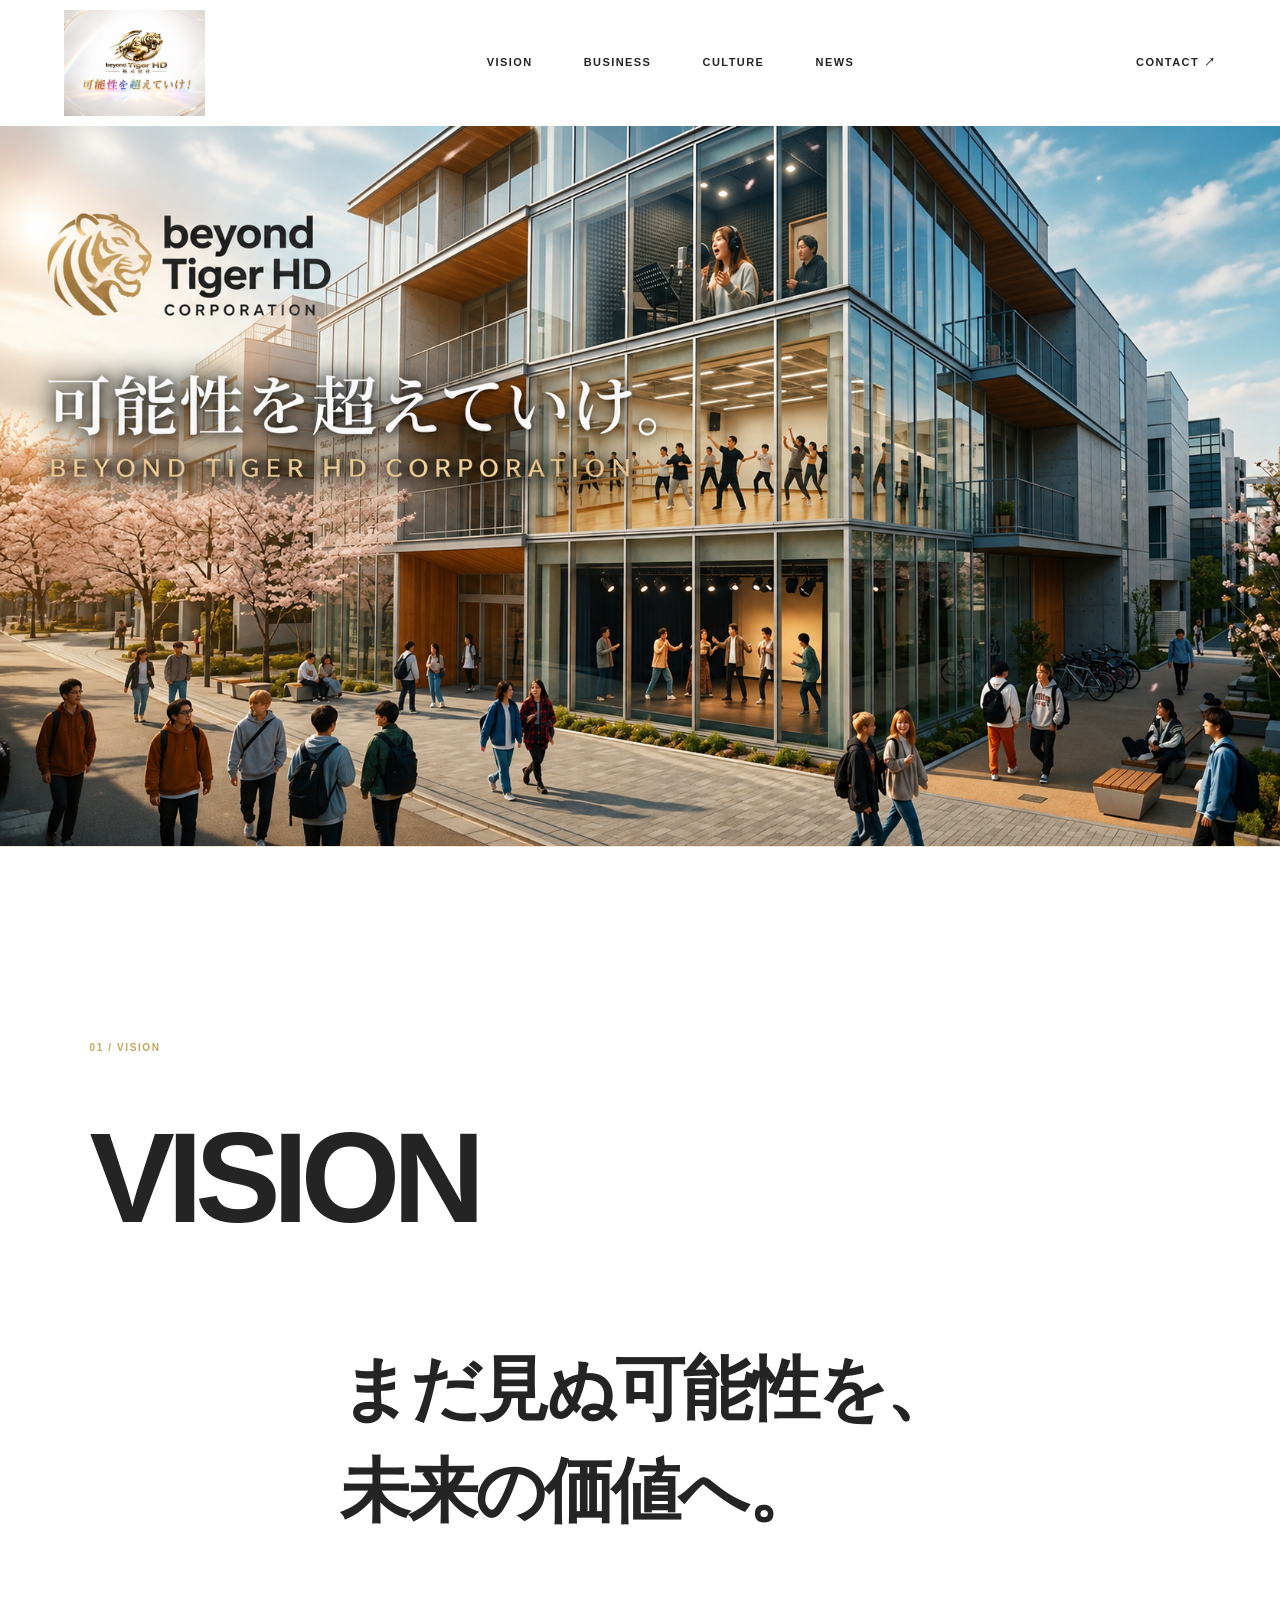
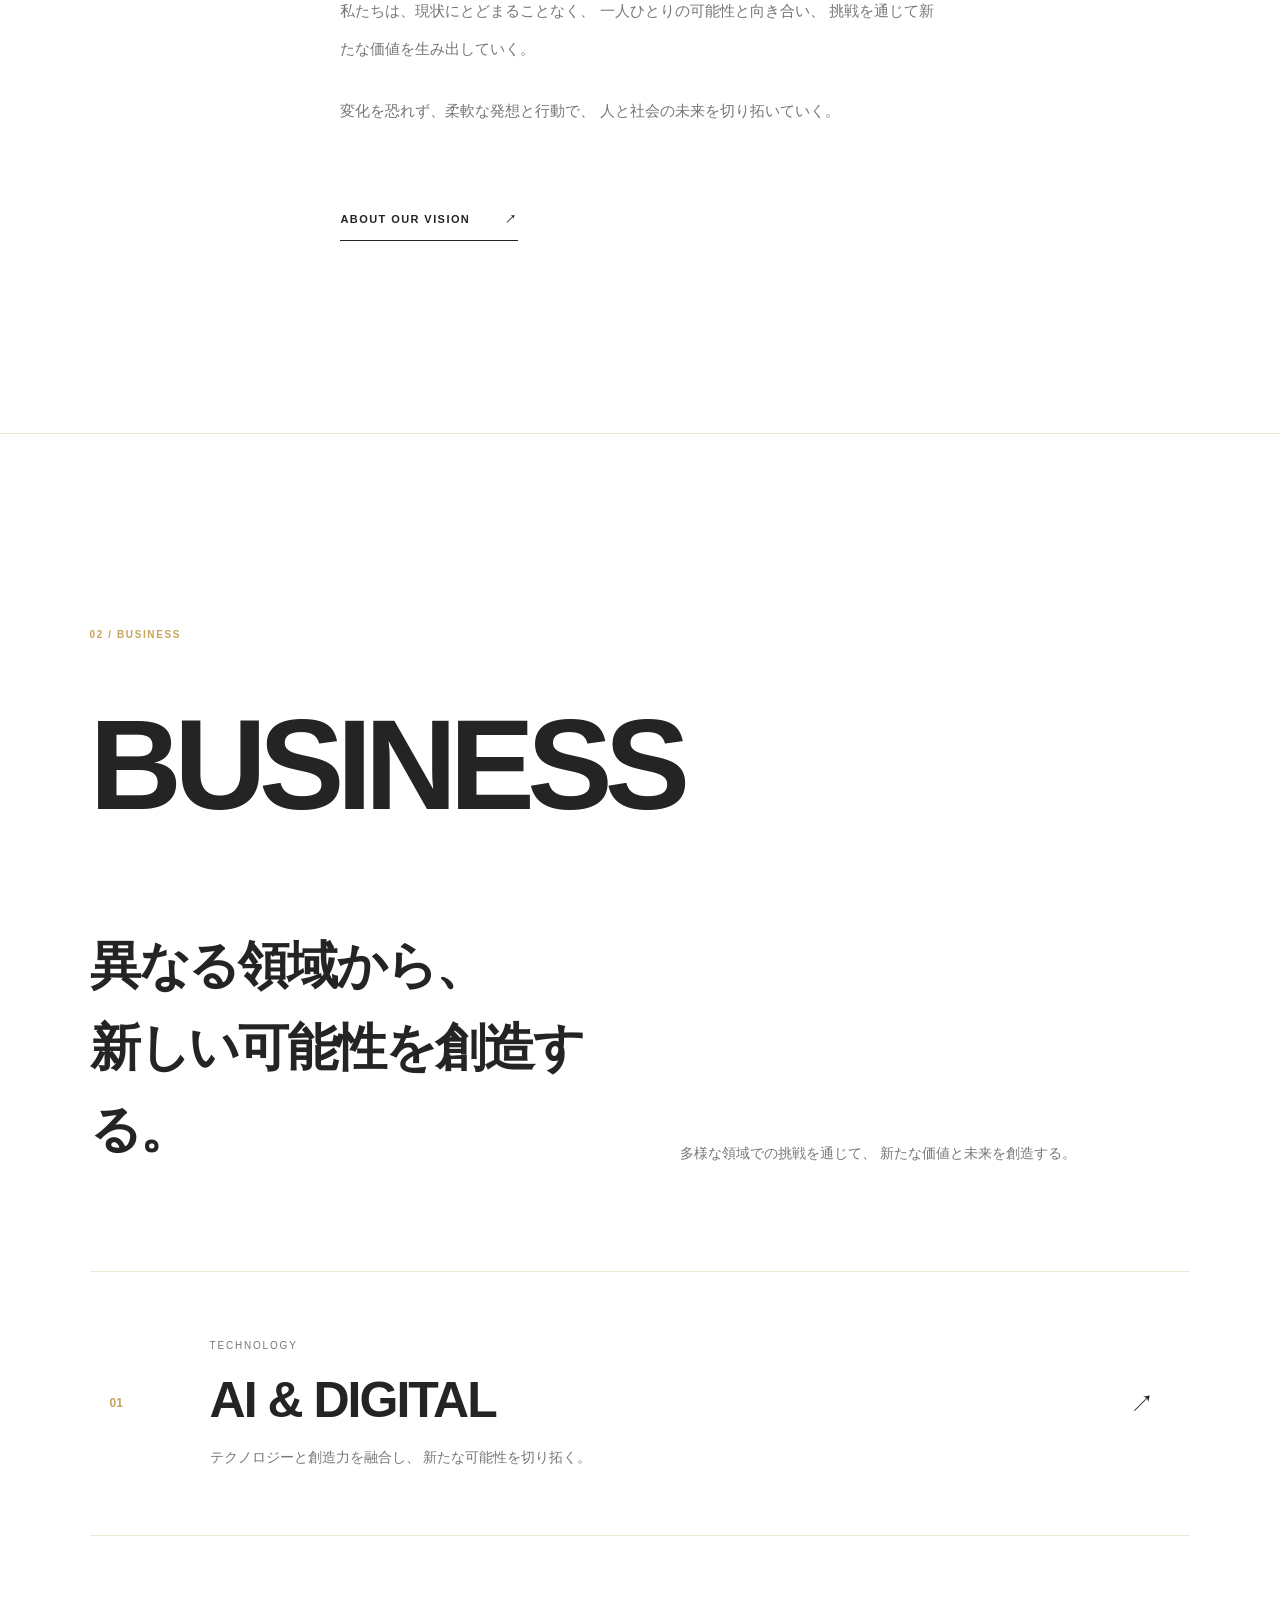
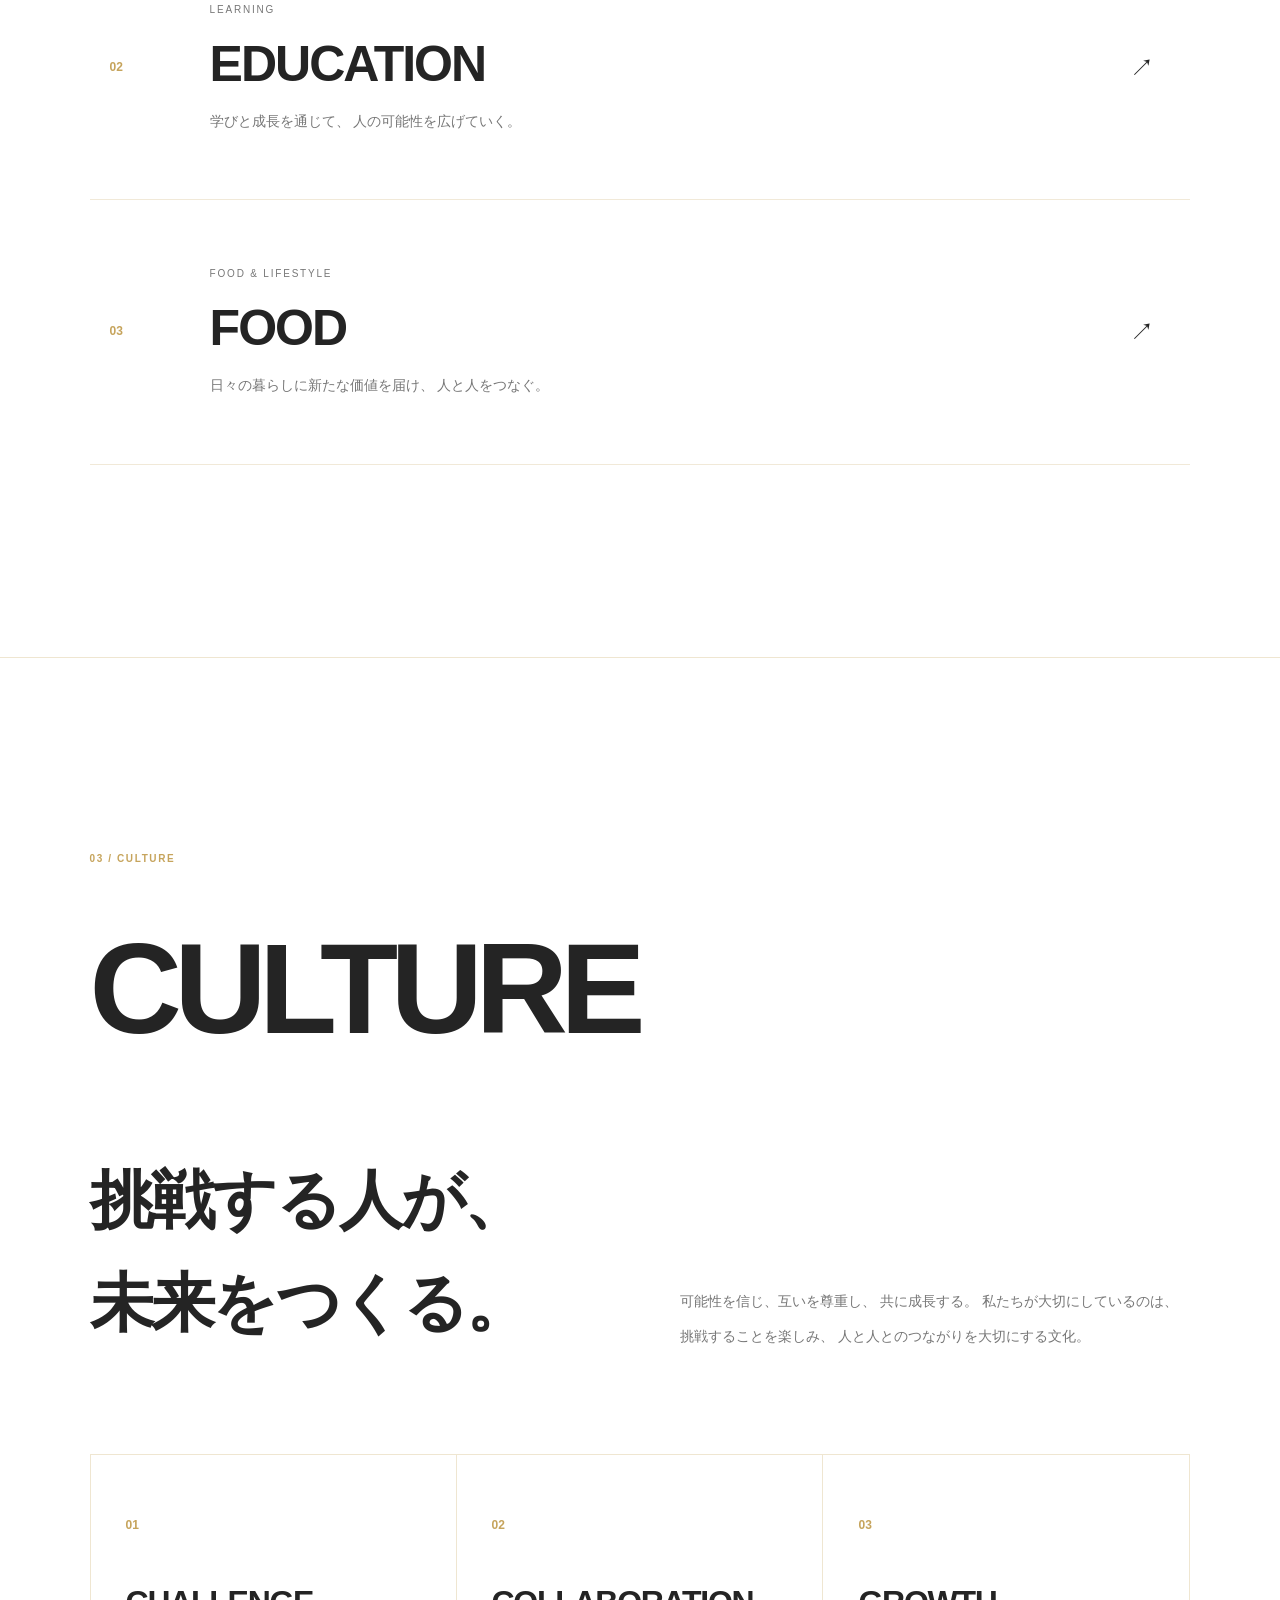
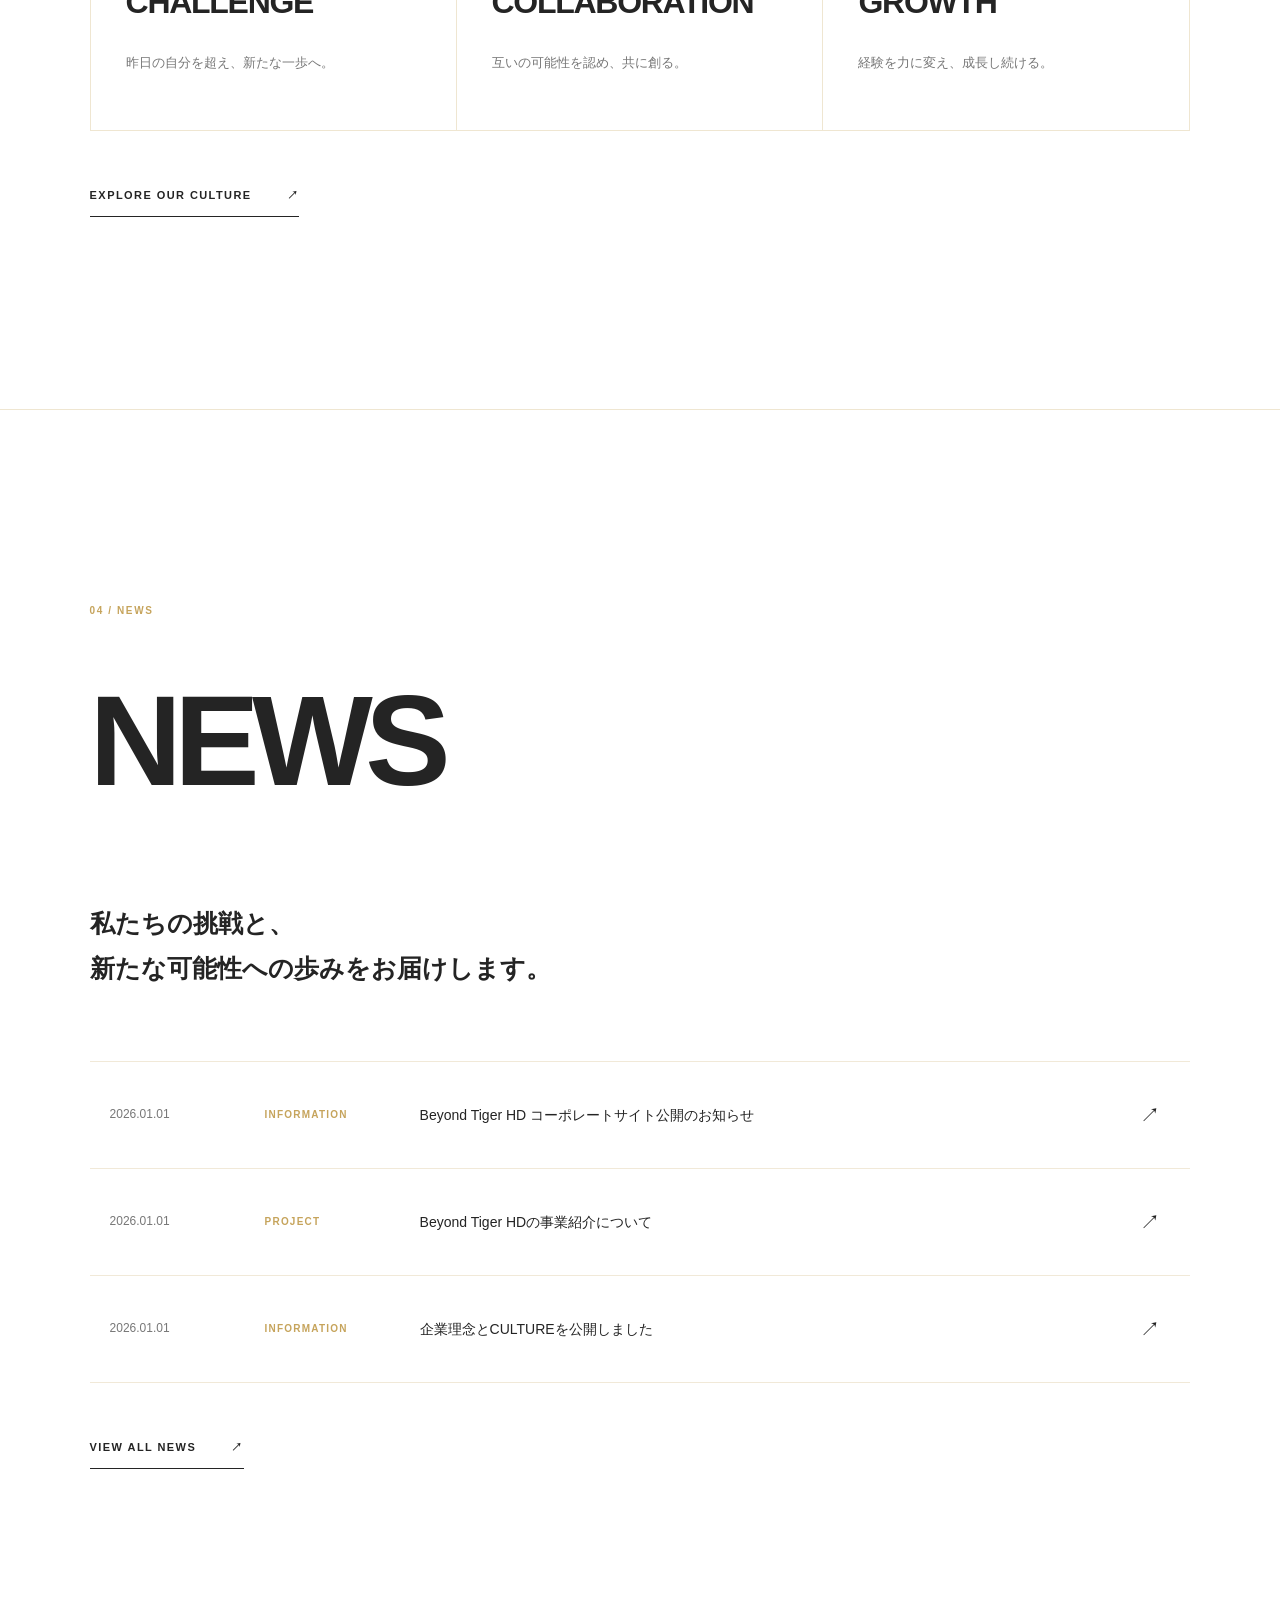
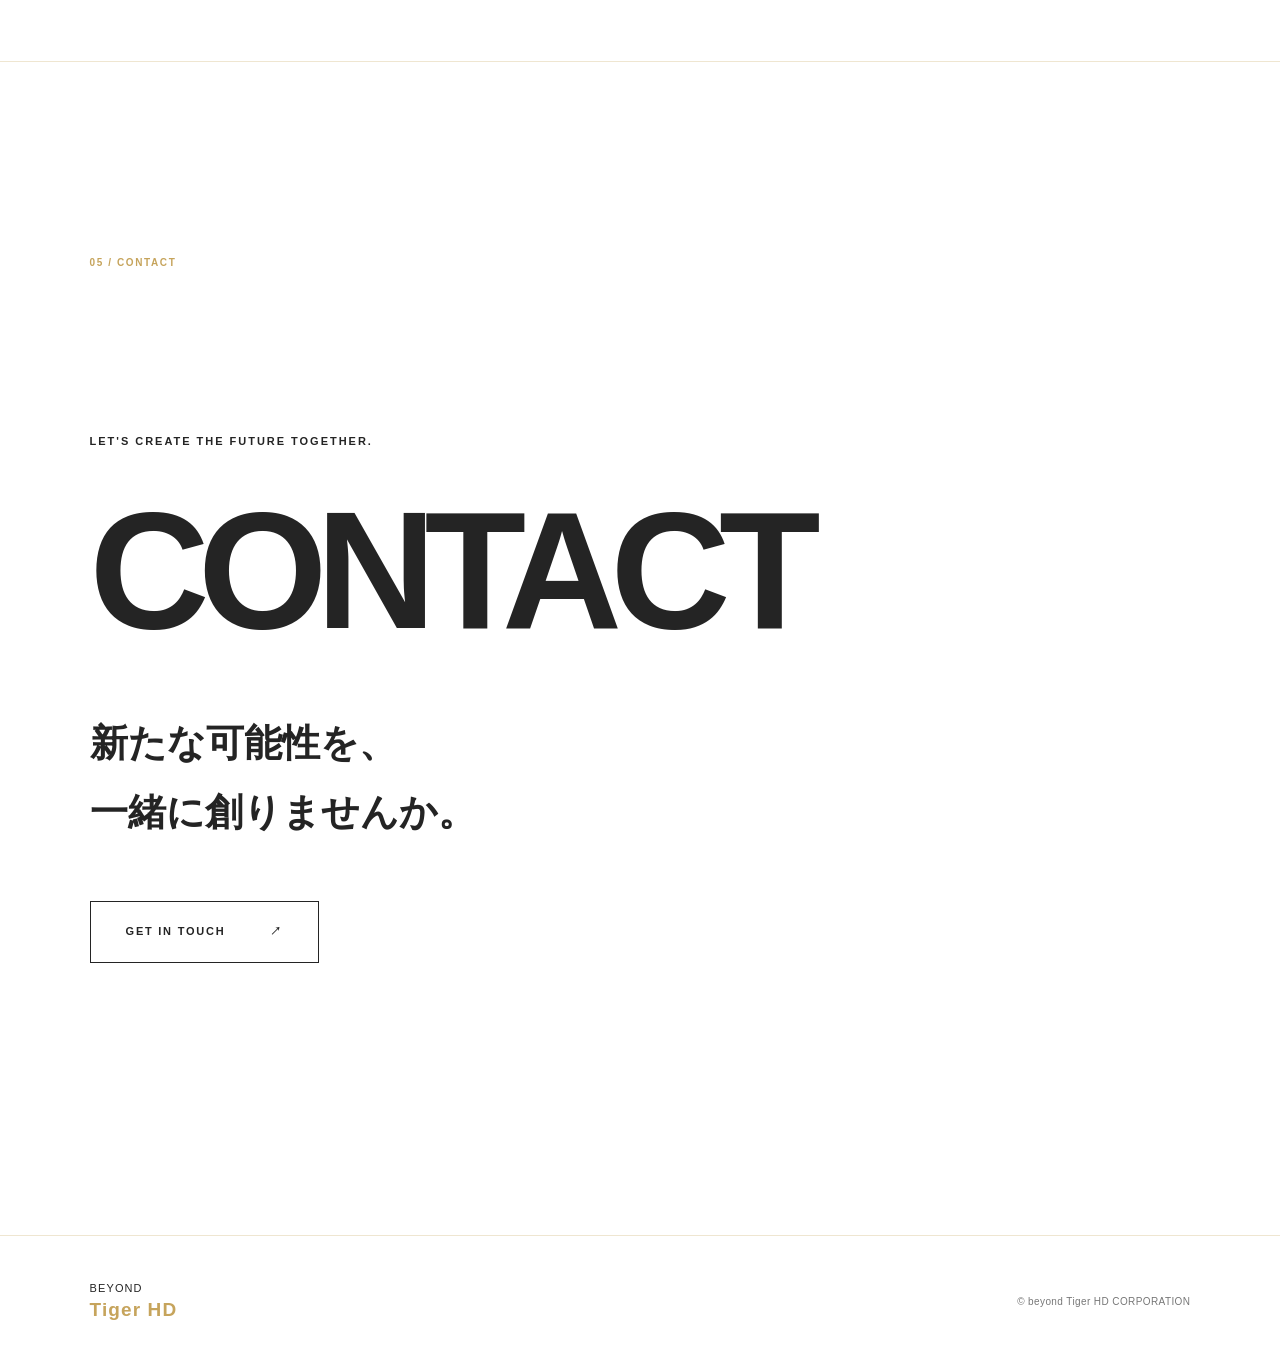
<file: index.html>
<!DOCTYPE html>
<html lang="ja">
<head>
  <meta charset="UTF-8">
  <meta name="viewport" content="width=device-width, initial-scale=1.0">
  <meta name="description" content="Beyond Tiger HD Corporation。可能性を超えていけ。">
  <title>Beyond Tiger HD Corporation</title>
  <link rel="stylesheet" href="css/style.css">
  <script src="js/main.js" defer></script>
</head>
<body>

  <!-- HEADER -->
  <header class="header">
    <a href="#home" class="logo" aria-label="Beyond Tiger HD Home">
      <img
        src="assets/logos/original/beyond-tiger-hd-logo-header.png"
        alt="Beyond Tiger HD Corporation"
        class="header-logo-image"
      >
    </a>

    <nav class="nav" aria-label="Main navigation">
      <a href="#vision">VISION</a>
      <a href="#business">BUSINESS</a>
      <a href="#culture">CULTURE</a>
      <a href="#news">NEWS</a>
    </nav>

    <a href="#contact" class="header-contact">CONTACT ↗</a>
  </header>

  <main>

    <!-- HERO -->
    <section class="hero hero-v2" id="home">

      <div class="hero-media">
        <div class="hero-media-overlay"></div>
        <img
          src="assets/images/hero/hero-main.png"
          alt="Beyond Tiger HD Corporationのビジュアル"
          class="hero-image"
        >
      </div>

      <div class="hero-content hero-content-v2">
        <p class="hero-eyebrow">BEYOND TIGER HD CORPORATION</p>

        <h1>
          <span>可能性を</span>
          <span class="accent">超えていけ。</span>
        </h1>

        <p class="hero-description">
          一人ひとりの可能性を信じ、<br>
          その先にある未来へ。
        </p>

        <a href="#vision" class="hero-link">
          OUR VISION <span>↓</span>
        </a>
      </div>

      <p class="hero-side-label">
        BEYOND THE LIMITS / BEYOND THE FUTURE
      </p>

      <p class="hero-scroll">
        01 — 05 / SCROLL TO DISCOVER
      </p>

      <div class="hero-index">
        <span>01</span>
        <span class="hero-index-line"></span>
        <span>05</span>
      </div>

    </section>

    <!-- VISION -->
    <section class="section vision-section" id="vision">
      <div class="section-inner">

        <p class="section-number">01 / VISION</p>

        <div class="section-heading">
          <h2>VISION</h2>
        </div>

        <div class="vision-content">
          <p class="vision-message">
            まだ見ぬ可能性を、<br>
            未来の価値へ。
          </p>

          <p class="vision-text">
            私たちは、現状にとどまることなく、
            一人ひとりの可能性と向き合い、
            挑戦を通じて新たな価値を生み出していく。
          </p>

          <p class="vision-text">
            変化を恐れず、柔軟な発想と行動で、
            人と社会の未来を切り拓いていく。
          </p>

          <a href="#vision" class="section-link">
            ABOUT OUR VISION <span>↗</span>
          </a>
        </div>

      </div>
    </section>

    <!-- BUSINESS -->
    <section class="section business-section" id="business">
      <div class="section-inner">

        <p class="section-number">02 / BUSINESS</p>

        <div class="section-heading">
          <h2>BUSINESS</h2>
        </div>

        <div class="business-intro">
          <p class="business-lead">
            異なる領域から、<br>
            新しい可能性を創造する。
          </p>

          <p class="business-text">
            多様な領域での挑戦を通じて、
            新たな価値と未来を創造する。
          </p>
        </div>

        <div class="business-list">

          <a class="business-item" href="pages/business/ai-digital.html">
            <span class="business-index">01</span>
            <div class="business-item-content">
              <p class="business-category">TECHNOLOGY</p>
              <h3>AI & DIGITAL</h3>
              <p>
                テクノロジーと創造力を融合し、
                新たな可能性を切り拓く。
              </p>
            </div>
            <span class="business-arrow">↗</span>
          </a>

          <a class="business-item" href="pages/business/education.html">
            <span class="business-index">02</span>
            <div class="business-item-content">
              <p class="business-category">LEARNING</p>
              <h3>EDUCATION</h3>
              <p>
                学びと成長を通じて、
                人の可能性を広げていく。
              </p>
            </div>
            <span class="business-arrow">↗</span>
          </a>

          <a class="business-item" href="pages/business/food.html">
            <span class="business-index">03</span>
            <div class="business-item-content">
              <p class="business-category">FOOD & LIFESTYLE</p>
              <h3>FOOD</h3>
              <p>
                日々の暮らしに新たな価値を届け、
                人と人をつなぐ。
              </p>
            </div>
            <span class="business-arrow">↗</span>
          </a>

        </div>

      </div>
    </section>

    <!-- CULTURE -->
    <section class="section culture-section" id="culture">
      <div class="section-inner">

        <p class="section-number">03 / CULTURE</p>

        <div class="section-heading">
          <h2>CULTURE</h2>
        </div>

        <div class="culture-intro">
          <p class="culture-lead">
            挑戦する人が、<br>
            未来をつくる。
          </p>

          <p class="culture-text">
            可能性を信じ、互いを尊重し、
            共に成長する。
            私たちが大切にしているのは、
            挑戦することを楽しみ、
            人と人とのつながりを大切にする文化。
          </p>
        </div>

        <div class="culture-values">

          <a href="pages/culture.html#culture-challenge" class="culture-value">
            <span>01</span>
            <h3>CHALLENGE</h3>
            <p>昨日の自分を超え、新たな一歩へ。</p>
          </a>

          <a href="pages/culture.html#culture-collaboration" class="culture-value">
            <span>02</span>
            <h3>COLLABORATION</h3>
            <p>互いの可能性を認め、共に創る。</p>
          </a>

          <a href="pages/culture.html#culture-growth" class="culture-value">
            <span>03</span>
            <h3>GROWTH</h3>
            <p>経験を力に変え、成長し続ける。</p>
          </a>

        </div>

        <a href="pages/culture.html" class="section-link">
          EXPLORE OUR CULTURE <span>↗</span>
        </a>

      </div>
    </section>

    <!-- NEWS -->
    <section class="section news-section" id="news">
      <div class="section-inner">

        <p class="section-number">04 / NEWS</p>

        <div class="section-heading">
          <h2>NEWS</h2>
        </div>

        <div class="news-intro">
          <p>
            私たちの挑戦と、<br>
            新たな可能性への歩みをお届けします。
          </p>
        </div>

        <div class="news-list">

          <article class="news-item" data-news="0" tabindex="0" role="button" aria-label="Beyond Tiger HD コーポレートサイト公開のお知らせ">
            <time datetime="2026-01-01">2026.01.01</time>
            <span class="news-category">INFORMATION</span>
            <p>Beyond Tiger HD コーポレートサイト公開のお知らせ</p>
            <span class="news-arrow">↗</span>
          </article>

          <article class="news-item" data-news="1" tabindex="0" role="button" aria-label="Beyond Tiger HDの事業紹介について">
            <time datetime="2026-01-01">2026.01.01</time>
            <span class="news-category">PROJECT</span>
            <p>Beyond Tiger HDの事業紹介について</p>
            <span class="news-arrow">↗</span>
          </article>

          <article class="news-item" data-news="2" tabindex="0" role="button" aria-label="企業理念とCULTUREを公開しました">
            <time datetime="2026-01-01">2026.01.01</time>
            <span class="news-category">INFORMATION</span>
            <p>企業理念とCULTUREを公開しました</p>
            <span class="news-arrow">↗</span>
          </article>

        </div>

        <a href="#news" class="section-link">
          VIEW ALL NEWS <span>↗</span>
        </a>

      </div>
    </section>

    <!-- CONTACT -->
    <section class="section contact-section" id="contact">
      <div class="section-inner">

        <p class="section-number">05 / CONTACT</p>

        <div class="contact-content">
          <p class="contact-eyebrow">
            LET'S CREATE THE FUTURE TOGETHER.
          </p>

          <h2>
            CONTACT
          </h2>

          <p class="contact-message">
            新たな可能性を、<br>
            一緒に創りませんか。
          </p>

          <a href="pages/contact.html" class="contact-link">
            GET IN TOUCH <span>↗</span>
          </a>
        </div>

      </div>
    </section>

  </main>

  <!-- FOOTER -->
  <footer class="footer">
    <a href="#home" class="footer-logo">
      BEYOND<br>
      <strong>Tiger HD</strong>
    </a>

    <p>© beyond Tiger HD CORPORATION</p>
  </footer>

  <!-- NEWS MODAL -->
  <div class="news-modal" id="news-modal" aria-hidden="true">
    <div class="news-modal-overlay"></div>
    <div class="news-modal-content" role="dialog" aria-modal="true" aria-labelledby="news-modal-title">
      <button class="news-modal-close" type="button" aria-label="閉じる">×</button>
      <time class="news-modal-date" id="news-modal-date"></time>
      <p class="news-modal-category" id="news-modal-category"></p>
      <h2 id="news-modal-title"></h2>
      <div class="news-modal-body" id="news-modal-body"></div>
    </div>
  </div>

</body>
</html>
</file>
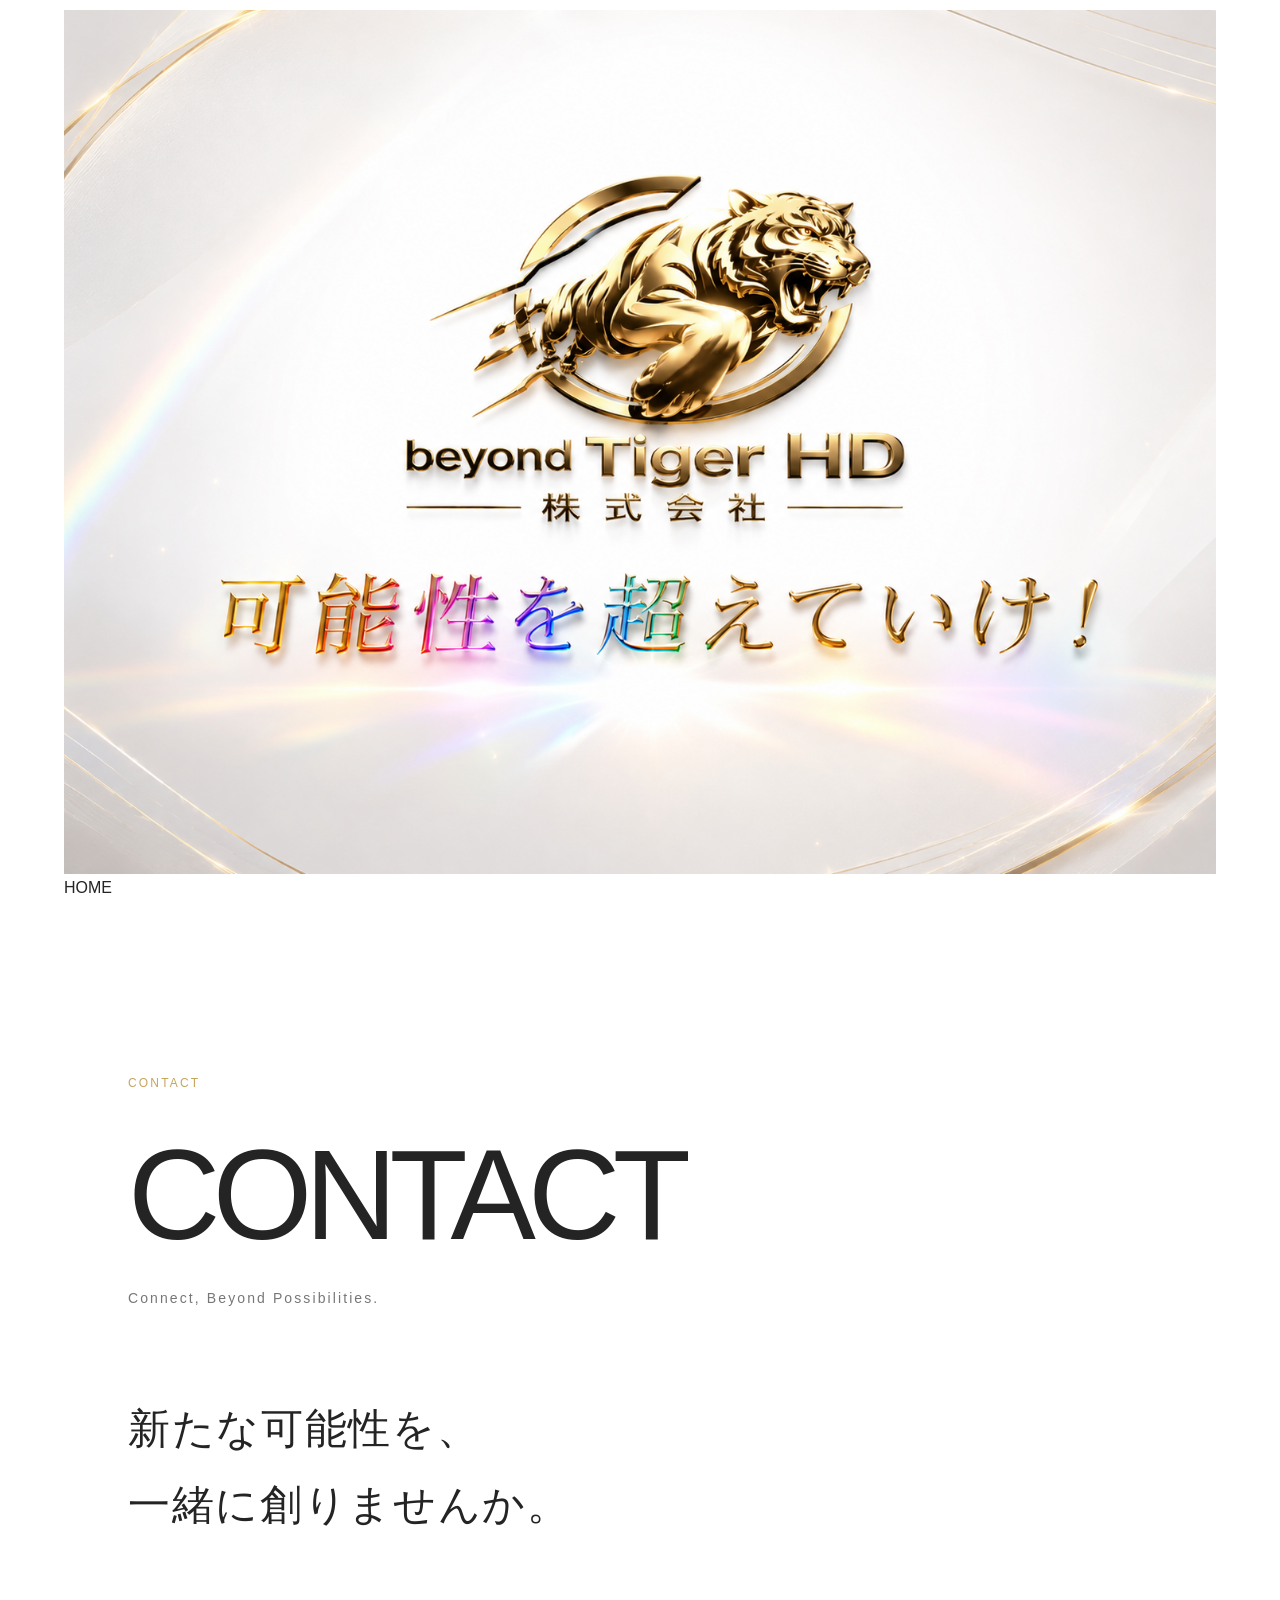
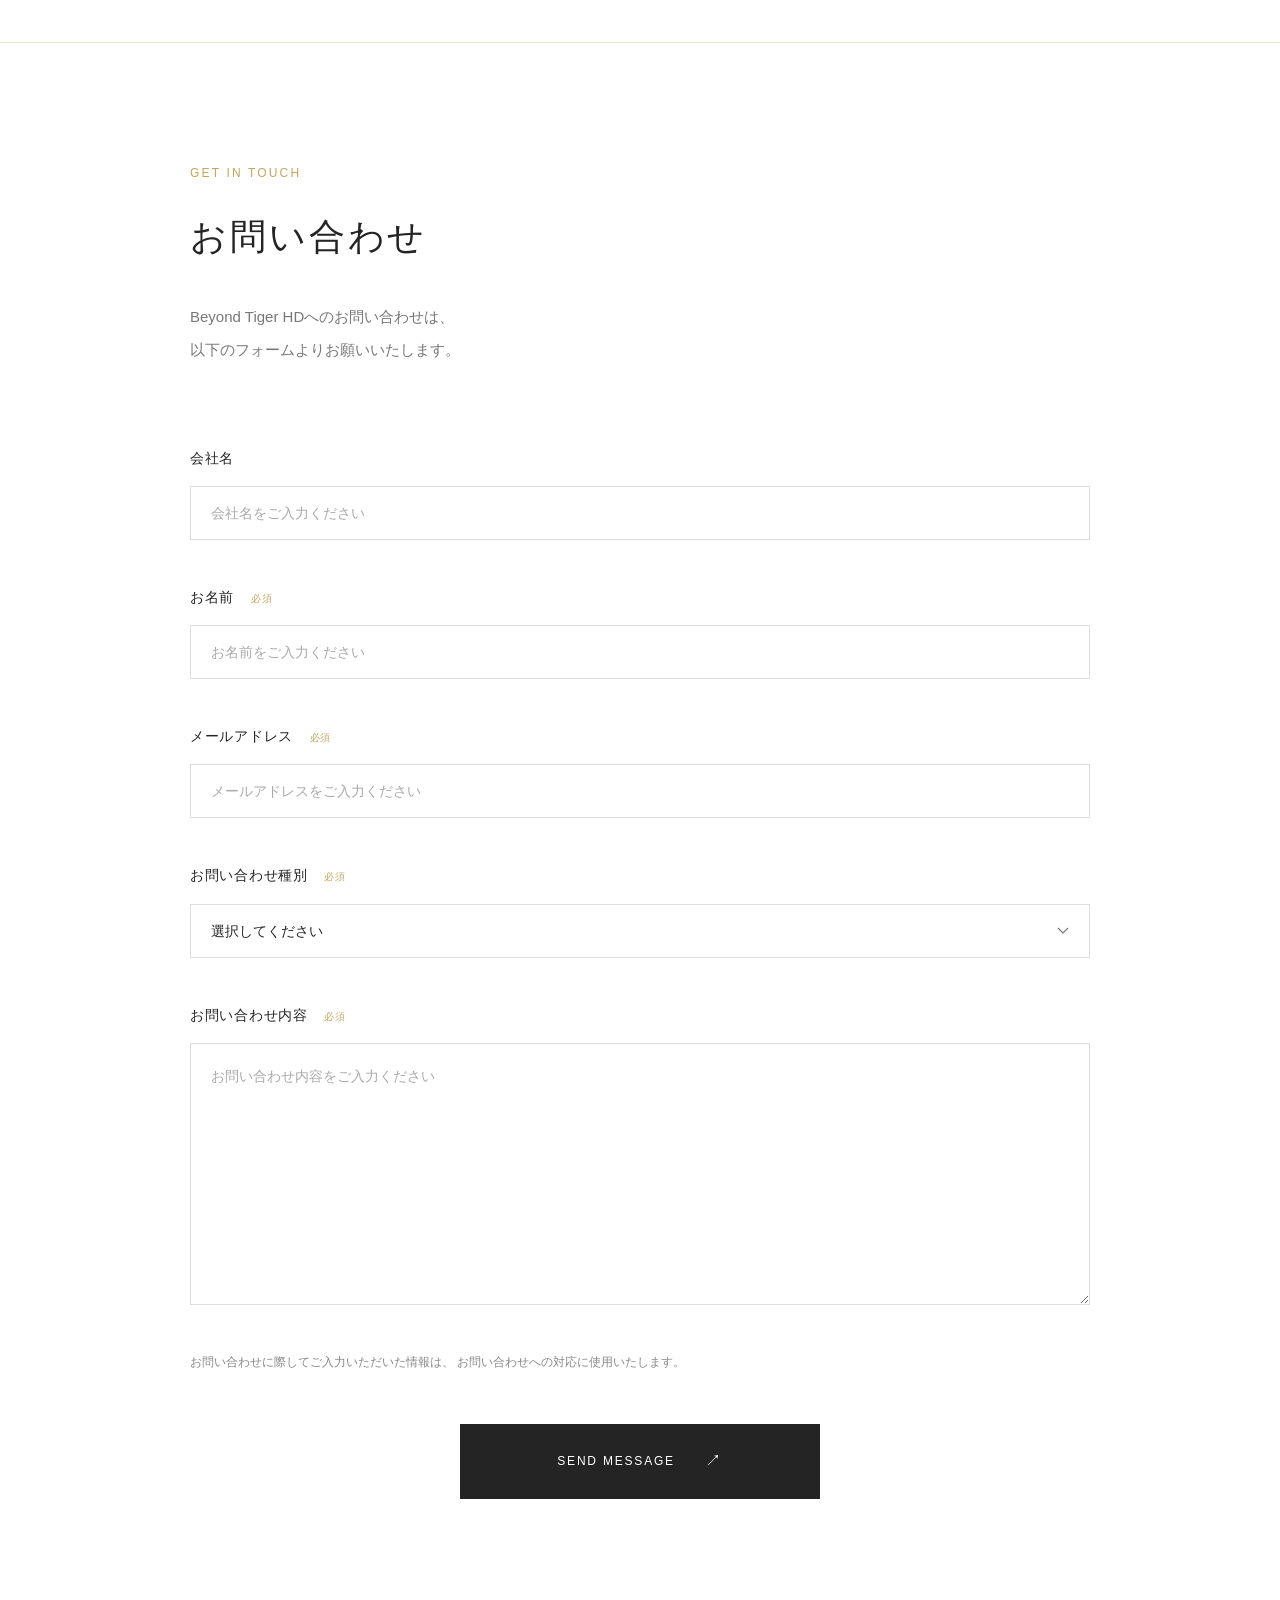
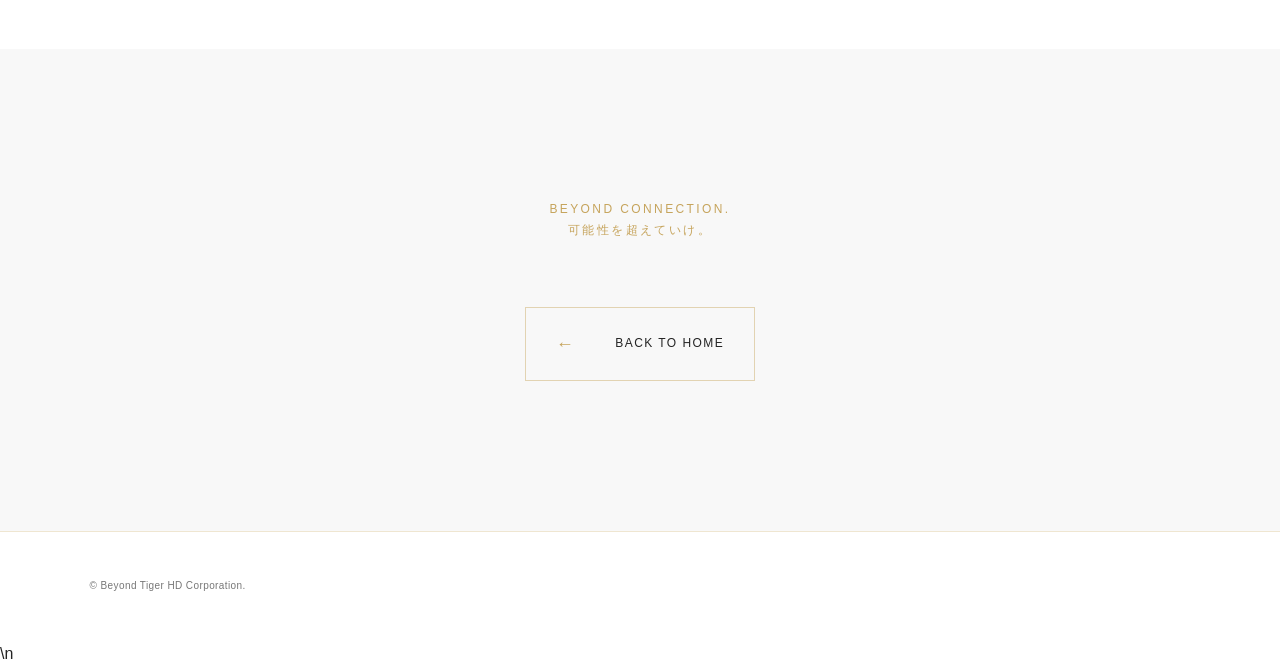
<file: pages/contact.html>
<!DOCTYPE html>
<html lang="ja">
<head>
  <meta charset="UTF-8">
  <meta name="viewport" content="width=device-width, initial-scale=1.0">
  <meta name="description" content="Beyond Tiger HDへのお問い合わせはこちらから。">
  <title>CONTACT | Beyond Tiger HD</title>
  <link rel="stylesheet" href="../css/style.css">
  <link rel="stylesheet" href="../css/business-detail.css">
  <link rel="stylesheet" href="../css/contact.css">
</head>
<body>

  <!-- HEADER -->
  <header class="header">
    <div class="header-inner">
      <a href="../index.html" class="logo">
        <img src="../assets/logos/original/beyond-tiger-hd-logo-header.png" alt="Beyond Tiger HD">
      </a>
      <nav class="header-nav">
        <a href="../index.html">HOME</a>
      </nav>
    </div>
  </header>

  <main>

    <!-- CONTACT HERO -->
    <section class="business-detail-hero contact-hero">
      <div class="business-detail-hero-inner">
        <p class="business-detail-label">CONTACT</p>
        <h1>CONTACT</h1>
        <p class="business-detail-subtitle">Connect, Beyond Possibilities.</p>
        <p class="business-detail-lead">
          新たな可能性を、<br>
          一緒に創りませんか。
        </p>
      </div>
    </section>

    <!-- CONTACT FORM -->
    <section class="contact-page-section">
      <div class="contact-page-inner">

        <div class="contact-page-intro">
          <p class="contact-page-eyebrow">GET IN TOUCH</p>
          <h2>お問い合わせ</h2>
          <p>
            Beyond Tiger HDへのお問い合わせは、<br>
            以下のフォームよりお願いいたします。
          </p>
        </div>

        <form class="contact-form" id="contact-form">

          <div class="contact-form-field">
            <label for="company">会社名</label>
            <input type="text" id="company" name="company" placeholder="会社名をご入力ください">
          </div>

          <div class="contact-form-field">
            <label for="name">お名前 <span class="contact-required">必須</span></label>
            <input type="text" id="name" name="name" placeholder="お名前をご入力ください" required>
          </div>

          <div class="contact-form-field">
            <label for="email">メールアドレス <span class="contact-required">必須</span></label>
            <input type="email" id="email" name="email" placeholder="メールアドレスをご入力ください" required>
          </div>

          <div class="contact-form-field">
            <label for="category">お問い合わせ種別 <span class="contact-required">必須</span></label>
            <select id="category" name="category" required>
              <option value="">選択してください</option>
              <option value="business">事業について</option>
              <option value="partnership">協業・パートナーシップ</option>
              <option value="recruitment">採用について</option>
              <option value="other">その他</option>
            </select>
          </div>

          <div class="contact-form-field">
            <label for="message">お問い合わせ内容 <span class="contact-required">必須</span></label>
            <textarea id="message" name="message" rows="8" placeholder="お問い合わせ内容をご入力ください" required></textarea>
          </div>

          <div class="contact-form-privacy">
            <p>
              お問い合わせに際してご入力いただいた情報は、
              お問い合わせへの対応に使用いたします。
            </p>
          </div>

          <button type="submit" class="contact-submit">
            SEND MESSAGE <span>↗</span>
          </button>

        </form>

      </div>
    </section>

    <!-- CONTACT CLOSING -->
    <section class="business-detail-closing contact-closing">
      <p class="business-detail-closing-title">BEYOND CONNECTION.</p>
      <p>可能性を超えていけ。</p>
      <a href="../index.html" class="business-detail-back">
        <span class="business-detail-arrow">←</span>
        BACK TO HOME
      </a>
    </section>

  </main>

  <!-- FOOTER -->
  <footer class="footer">
    <div class="footer-inner">
      <p class="footer-copy">&copy; Beyond Tiger HD Corporation.</p>
    </div>
  </footer>


  <!-- CONTACT CONFIRMATION MODAL -->
  <div class="contact-confirm-modal" id="contact-confirm-modal" aria-hidden="true">
    <div class="contact-confirm-overlay"></div>
    <div class="contact-confirm-content" role="dialog" aria-modal="true" aria-labelledby="contact-confirm-title">
      <button class="contact-confirm-close" type="button" aria-label="閉じる">×</button>
      <p class="contact-page-eyebrow">CONFIRM YOUR MESSAGE</p>
      <h2 id="contact-confirm-title">入力内容の確認</h2>
      <p class="contact-confirm-intro">以下の内容でよろしいでしょうか。</p>

      <div class="contact-confirm-list">
        <div class="contact-confirm-item">
          <span>会社名</span>
          <p id="confirm-company"></p>
        </div>
        <div class="contact-confirm-item">
          <span>お名前</span>
          <p id="confirm-name"></p>
        </div>
        <div class="contact-confirm-item">
          <span>メールアドレス</span>
          <p id="confirm-email"></p>
        </div>
        <div class="contact-confirm-item">
          <span>お問い合わせ種別</span>
          <p id="confirm-category"></p>
        </div>
        <div class="contact-confirm-item">
          <span>お問い合わせ内容</span>
          <p id="confirm-message"></p>
        </div>
      </div>

      <div class="contact-confirm-actions">
        <button type="button" class="contact-confirm-back">入力に戻る</button>
        <button type="button" class="contact-confirm-submit">送信へ進む</button>
      </div>
      <p class="contact-confirm-notice" id="contact-confirm-notice"></p>
    </div>
  </div>
\n  <script src="../js/main.js"></script>
  <script src="../js/contact.js"></script>

</body>
</html>
</file>
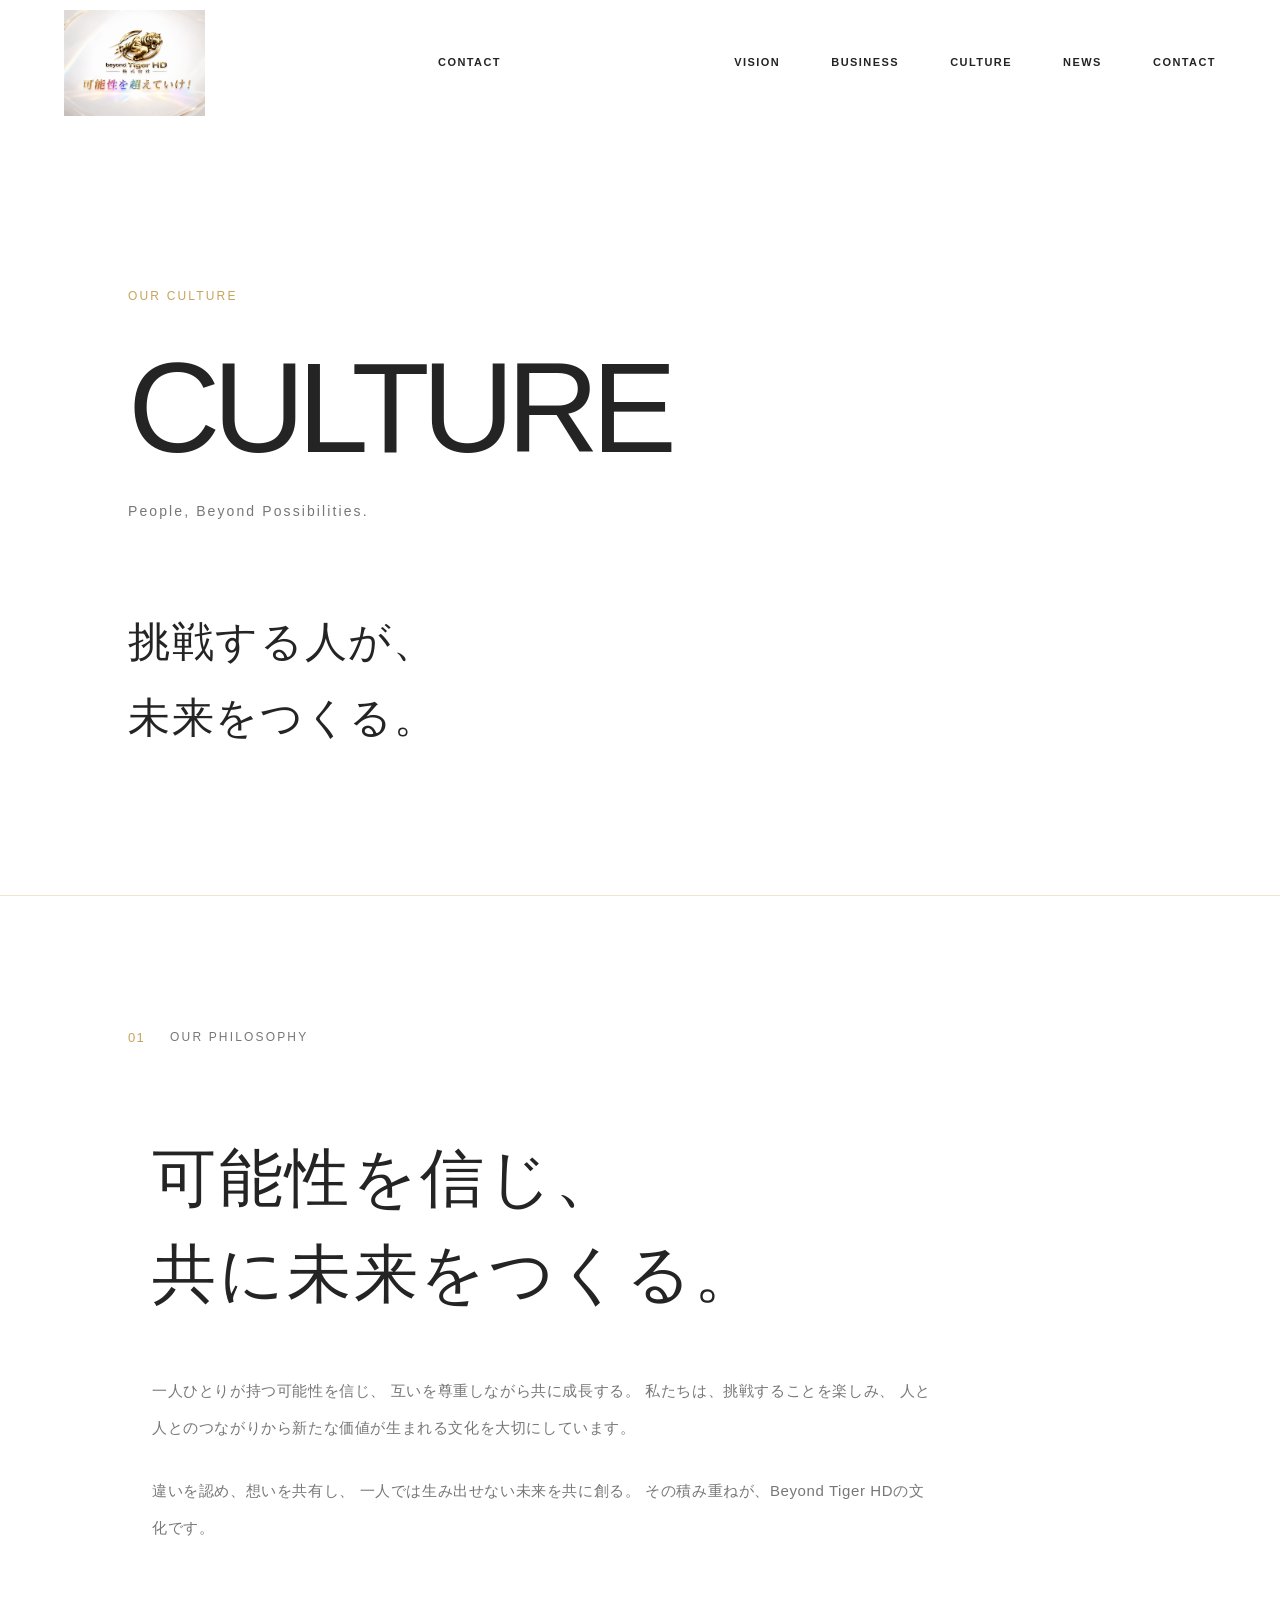
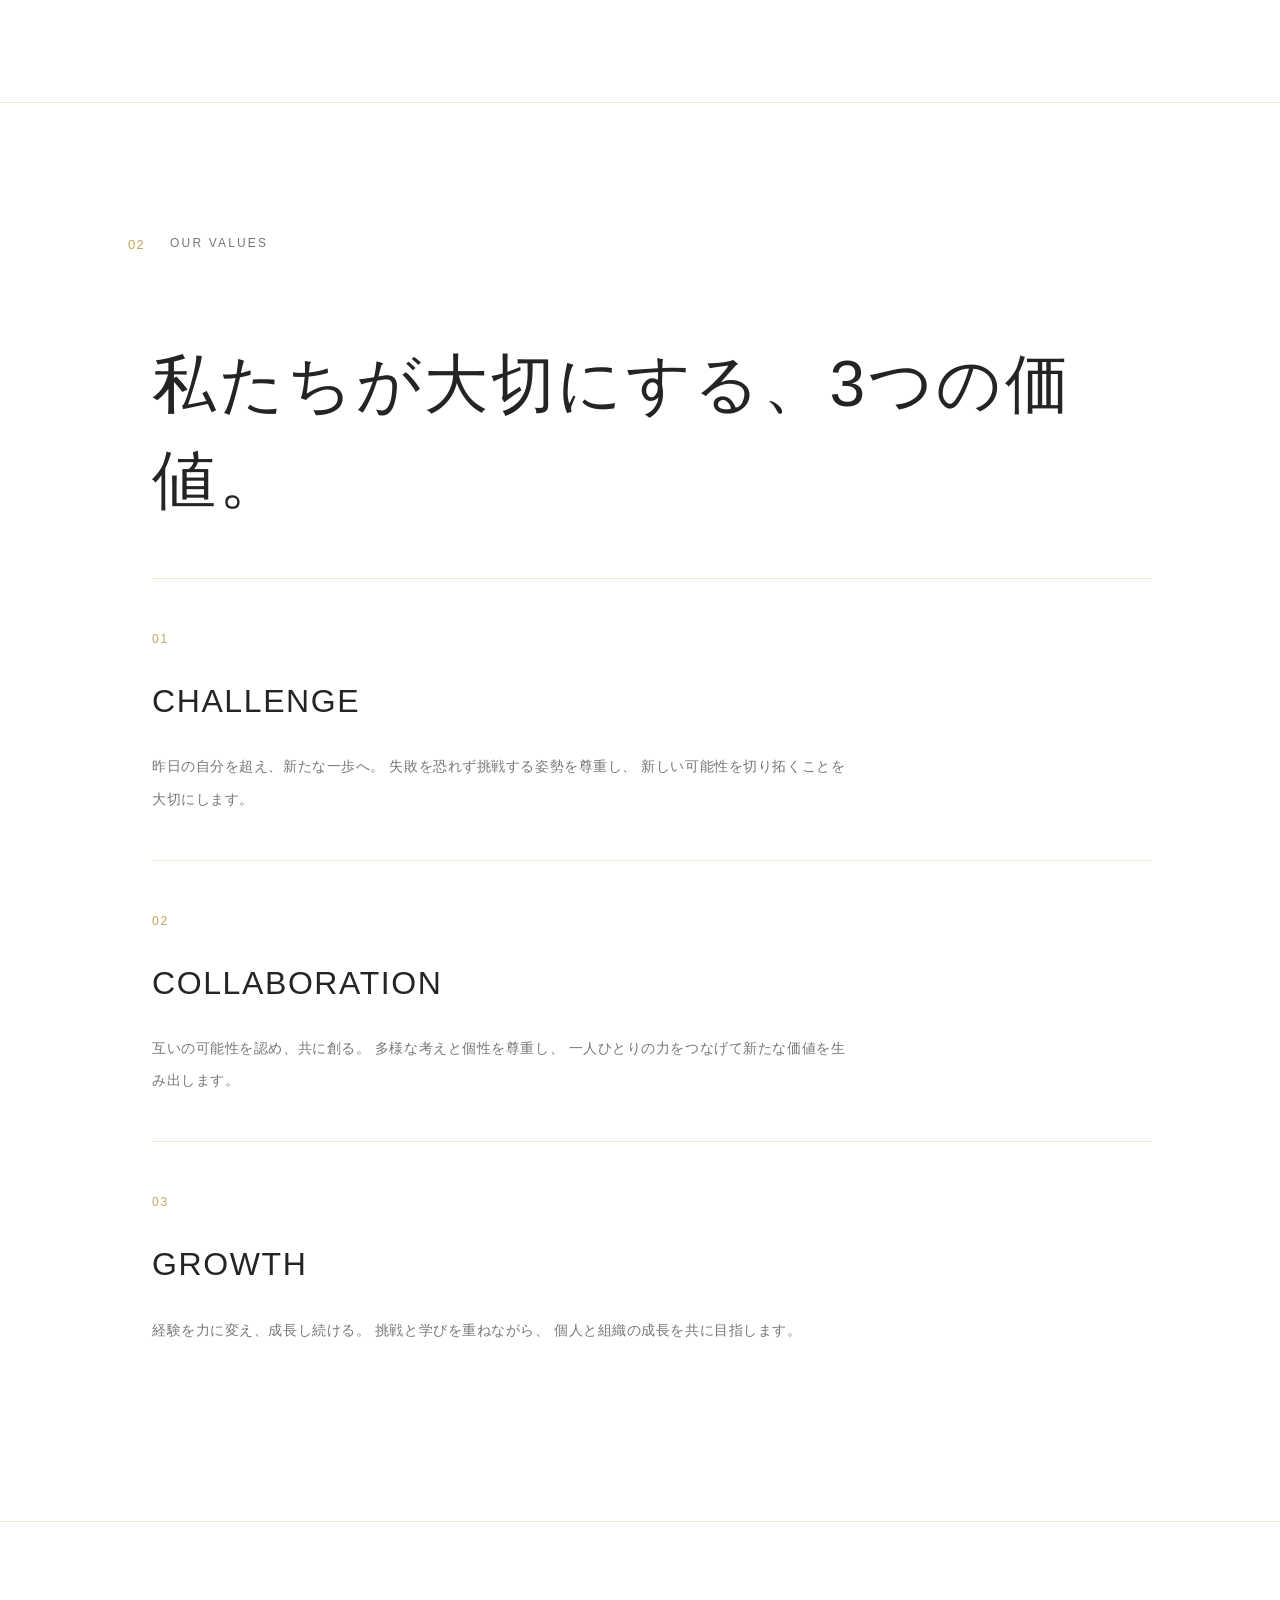
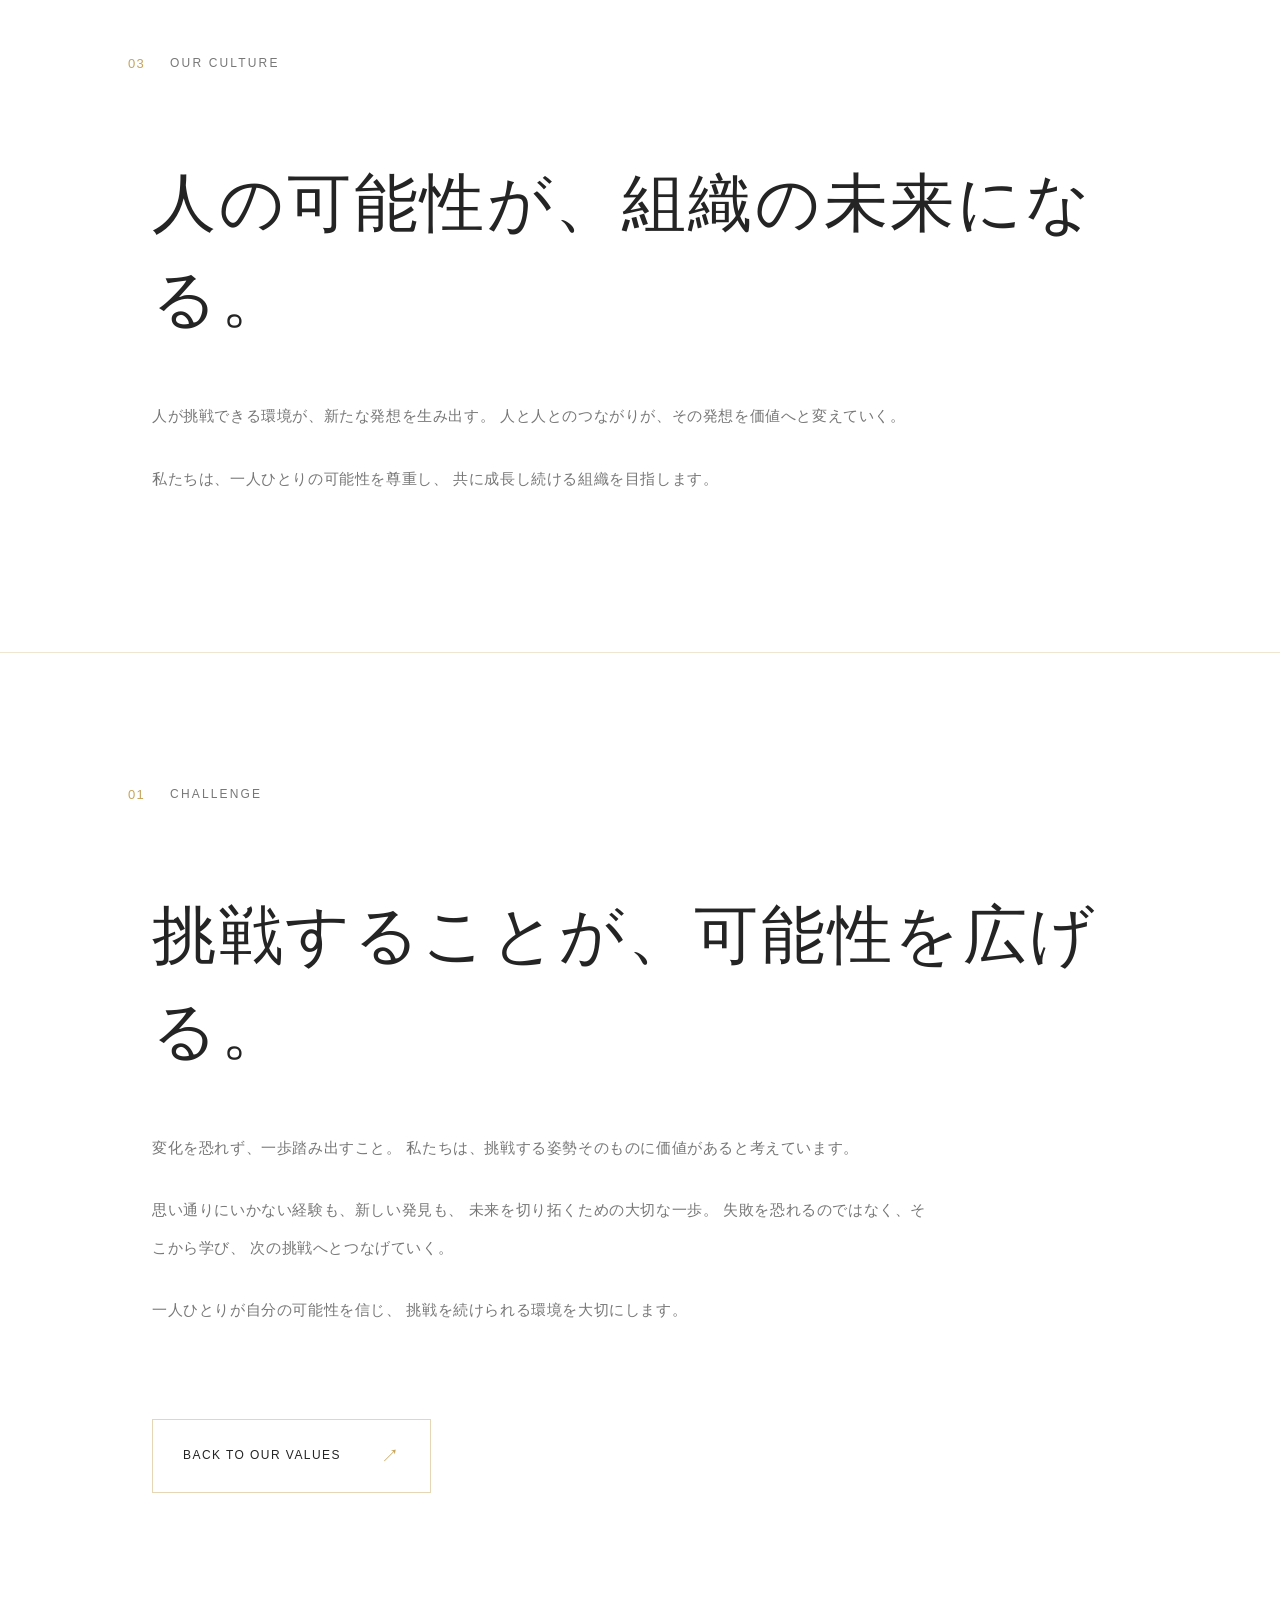
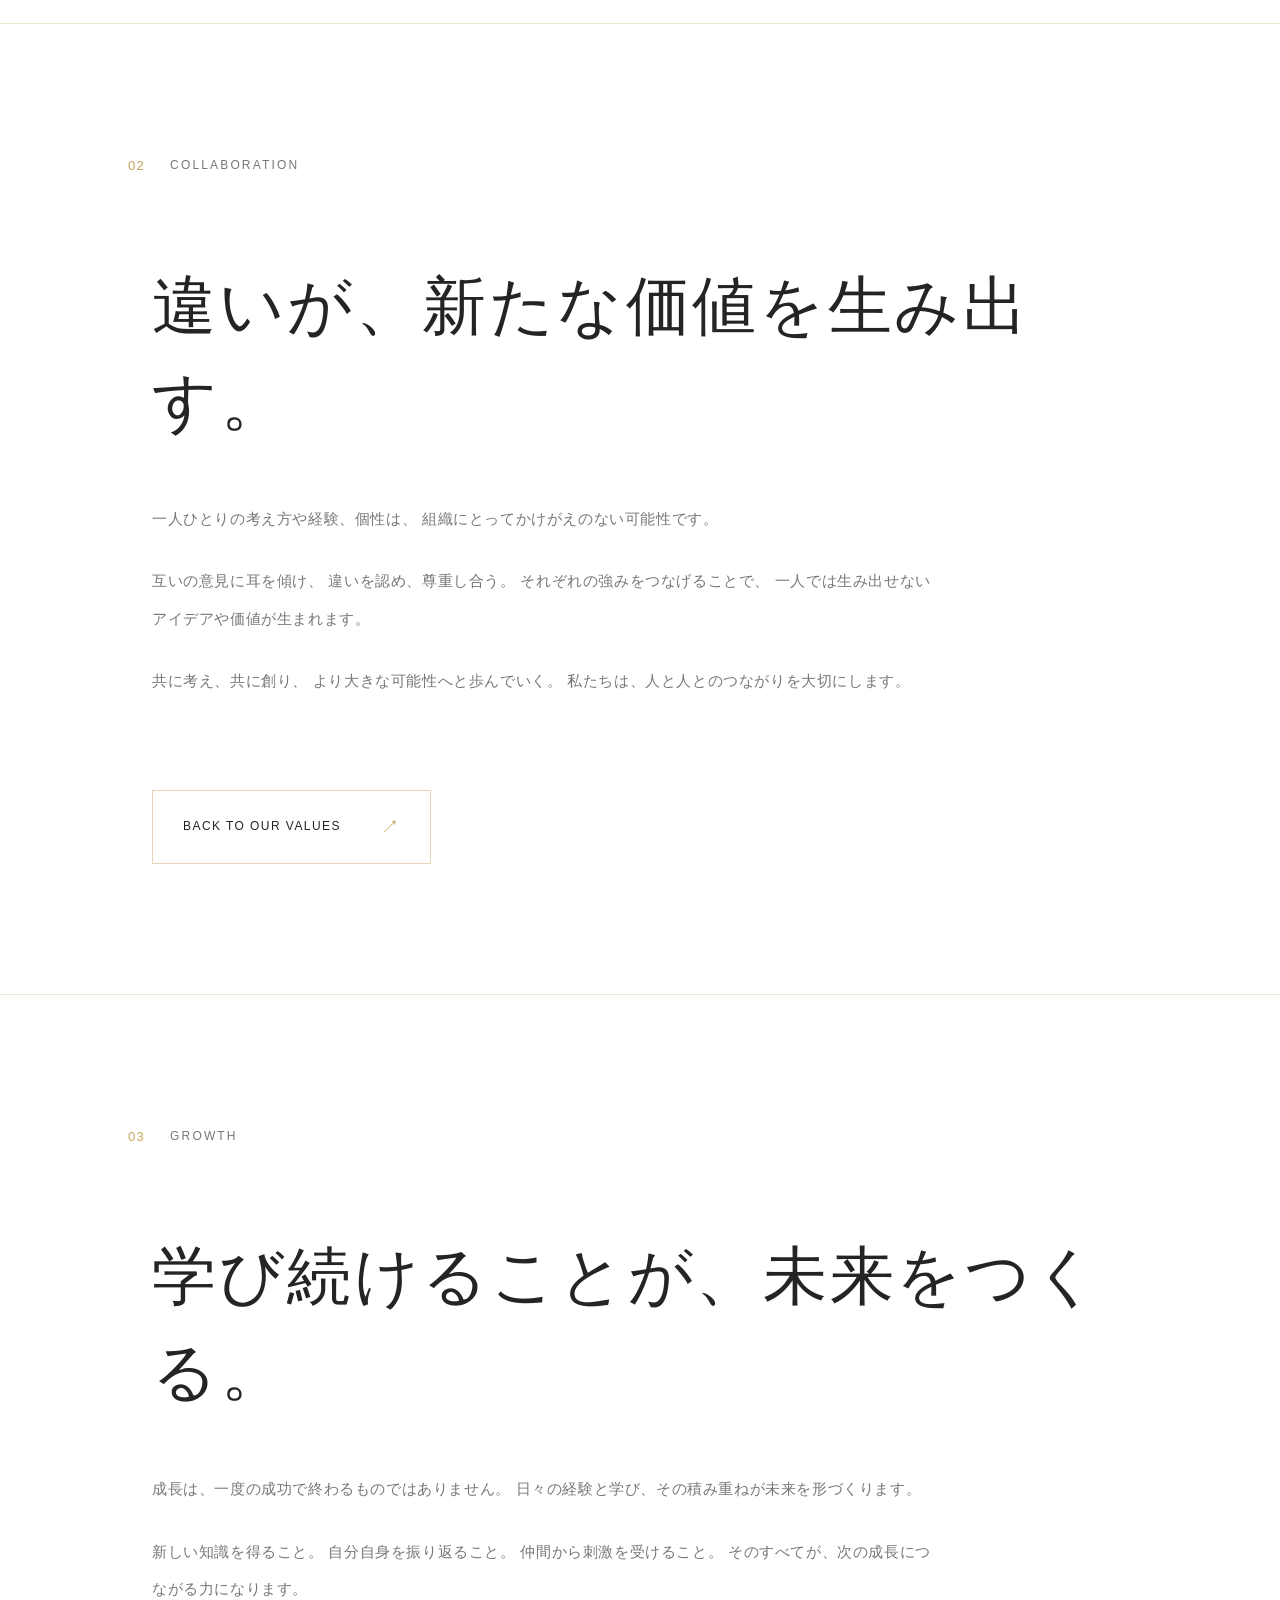
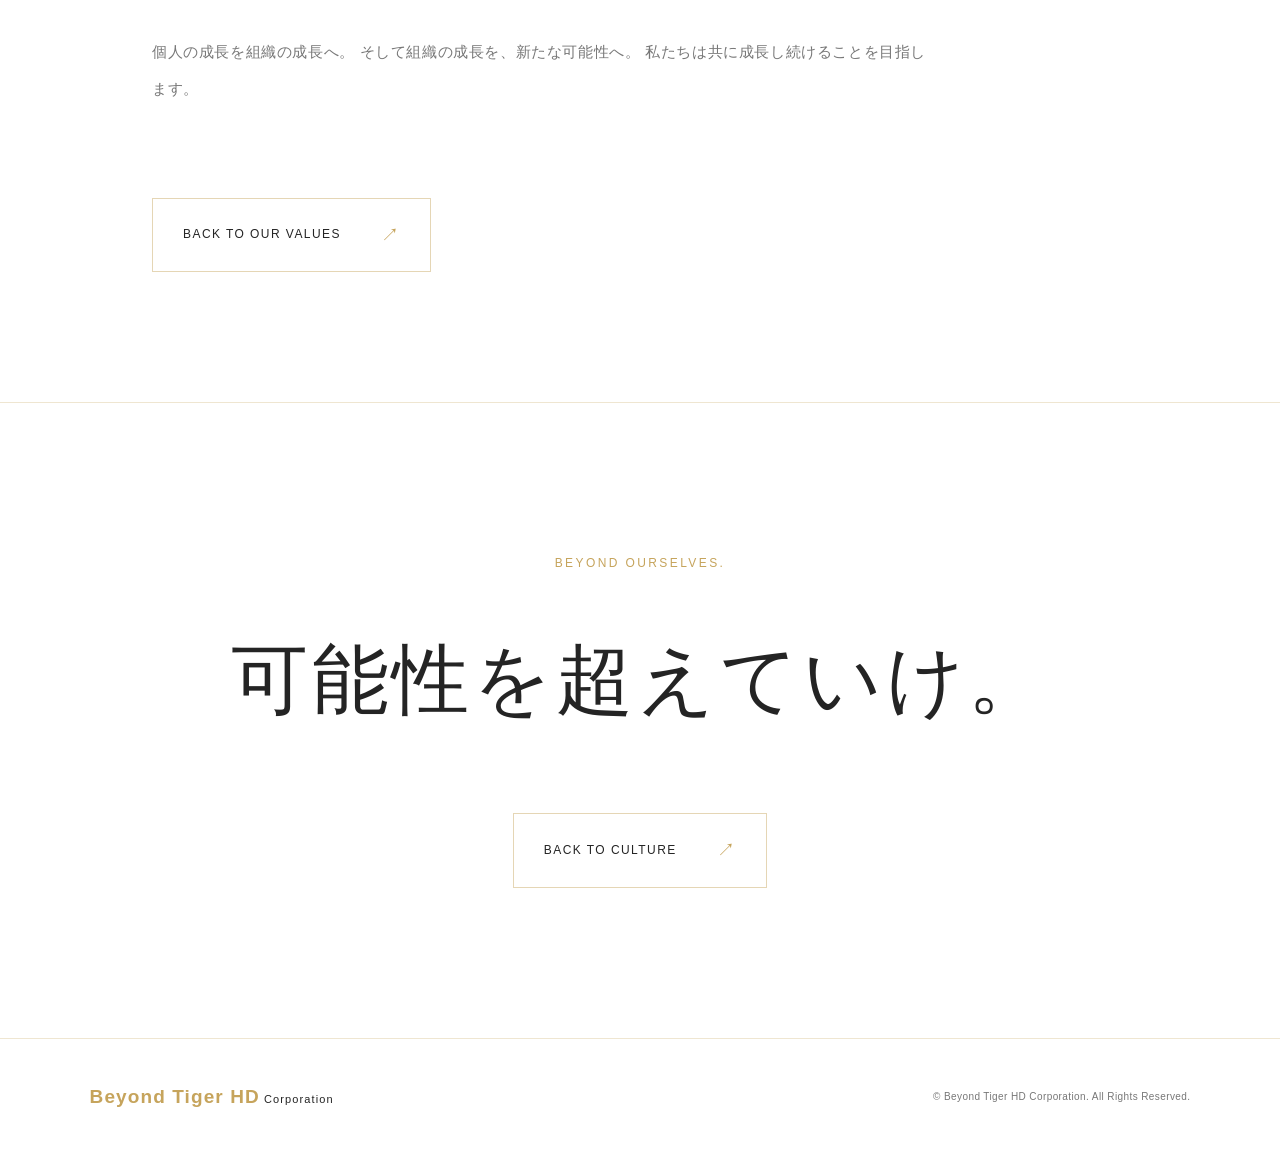
<file: pages/culture.html>
<!DOCTYPE html>
<html lang="ja">
<head>
  <meta charset="UTF-8">
  <meta name="viewport" content="width=device-width, initial-scale=1.0">
  <meta name="description" content="Beyond Tiger HD Corporation CULTURE。挑戦する人が未来をつくる。互いを尊重し、共に成長する文化。">
  <title>CULTURE | Beyond Tiger HD Corporation</title>
  <link rel="stylesheet" href="../css/style.css">
  <link rel="stylesheet" href="../css/business-detail.css">
  <script src="../js/main.js" defer></script>
</head>
<body>

<header class="header">
  <a href="../index.html" class="logo">
    <img src="../assets/logos/original/beyond-tiger-hd-logo-header.png" alt="Beyond Tiger HD Corporation" class="header-logo-image">
  </a>

  <a href="../index.html#contact" class="header-contact">CONTACT</a>

  <nav class="nav">
    <a href="../index.html#vision">VISION</a>
    <a href="../index.html#business">BUSINESS</a>
    <a href="../index.html#culture">CULTURE</a>
    <a href="../index.html#news">NEWS</a>
    <a href="../index.html#contact">CONTACT</a>
  </nav>
</header>

<main>

  <section class="business-detail-hero">
    <div class="business-detail-hero-inner">
      <p class="business-detail-label">OUR CULTURE</p>
      <h1>CULTURE</h1>
      <p class="business-detail-subtitle">People, Beyond Possibilities.</p>
      <p class="business-detail-lead">
        挑戦する人が、<br>
        未来をつくる。
      </p>
    </div>
  </section>

  <section class="business-detail-section business-detail-concept">
    <div class="business-detail-section-heading">
      <span>01</span>
      <p>OUR PHILOSOPHY</p>
    </div>

    <div class="business-detail-content">
      <h2>
        可能性を信じ、<br>
        共に未来をつくる。
      </h2>

      <p>
        一人ひとりが持つ可能性を信じ、
        互いを尊重しながら共に成長する。
        私たちは、挑戦することを楽しみ、
        人と人とのつながりから新たな価値が生まれる文化を大切にしています。
      </p>

      <p>
        違いを認め、想いを共有し、
        一人では生み出せない未来を共に創る。
        その積み重ねが、Beyond Tiger HDの文化です。
      </p>
    </div>
  </section>

  <section id="culture" class="business-detail-section business-detail-approach">
    <div class="business-detail-section-heading">
      <span>02</span>
      <p>OUR VALUES</p>
    </div>

    <div class="business-detail-content">
      <h2>私たちが大切にする、3つの価値。</h2>

      <a href="#culture-challenge" class="business-detail-pillar culture-value-link">
        <span>01</span>
        <h3>CHALLENGE</h3>
        <p>
          昨日の自分を超え、新たな一歩へ。
          失敗を恐れず挑戦する姿勢を尊重し、
          新しい可能性を切り拓くことを大切にします。
        </p>
      </a>

      <a href="#culture-collaboration" class="business-detail-pillar culture-value-link">
        <span>02</span>
        <h3>COLLABORATION</h3>
        <p>
          互いの可能性を認め、共に創る。
          多様な考えと個性を尊重し、
          一人ひとりの力をつなげて新たな価値を生み出します。
        </p>
      </a>

      <a href="#culture-growth" class="business-detail-pillar culture-value-link">
        <span>03</span>
        <h3>GROWTH</h3>
        <p>
          経験を力に変え、成長し続ける。
          挑戦と学びを重ねながら、
          個人と組織の成長を共に目指します。
        </p>
      </a>
    </div>
  </section>

  <section class="business-detail-section business-detail-value">
    <div class="business-detail-section-heading">
      <span>03</span>
      <p>OUR CULTURE</p>
    </div>

    <div class="business-detail-content">
      <h2>人の可能性が、組織の未来になる。</h2>

      <p>
        人が挑戦できる環境が、新たな発想を生み出す。
        人と人とのつながりが、その発想を価値へと変えていく。
      </p>

      <p>
        私たちは、一人ひとりの可能性を尊重し、
        共に成長し続ける組織を目指します。
      </p>
    </div>
  </section>

  <!-- CULTURE VALUE DETAILS -->

  <section class="business-detail-section" id="culture-challenge">
    <div class="business-detail-section-heading">
      <span>01</span>
      <p>CHALLENGE</p>
    </div>
    <div class="business-detail-content">
      <h2>挑戦することが、可能性を広げる。</h2>
      <p>
        変化を恐れず、一歩踏み出すこと。
        私たちは、挑戦する姿勢そのものに価値があると考えています。
      </p>
      <p>
        思い通りにいかない経験も、新しい発見も、
        未来を切り拓くための大切な一歩。
        失敗を恐れるのではなく、そこから学び、
        次の挑戦へとつなげていく。
      </p>
      <p>
        一人ひとりが自分の可能性を信じ、
        挑戦を続けられる環境を大切にします。
      </p>
      <a href="#culture" class="business-detail-back">
        <span>BACK TO OUR VALUES</span>
        <span class="business-detail-arrow">↗</span>
      </a>
    </div>
  </section>

  <section class="business-detail-section" id="culture-collaboration">
    <div class="business-detail-section-heading">
      <span>02</span>
      <p>COLLABORATION</p>
    </div>
    <div class="business-detail-content">
      <h2>違いが、新たな価値を生み出す。</h2>
      <p>
        一人ひとりの考え方や経験、個性は、
        組織にとってかけがえのない可能性です。
      </p>
      <p>
        互いの意見に耳を傾け、
        違いを認め、尊重し合う。
        それぞれの強みをつなげることで、
        一人では生み出せないアイデアや価値が生まれます。
      </p>
      <p>
        共に考え、共に創り、
        より大きな可能性へと歩んでいく。
        私たちは、人と人とのつながりを大切にします。
      </p>
      <a href="#culture" class="business-detail-back">
        <span>BACK TO OUR VALUES</span>
        <span class="business-detail-arrow">↗</span>
      </a>
    </div>
  </section>

  <section class="business-detail-section" id="culture-growth">
    <div class="business-detail-section-heading">
      <span>03</span>
      <p>GROWTH</p>
    </div>
    <div class="business-detail-content">
      <h2>学び続けることが、未来をつくる。</h2>
      <p>
        成長は、一度の成功で終わるものではありません。
        日々の経験と学び、その積み重ねが未来を形づくります。
      </p>
      <p>
        新しい知識を得ること。
        自分自身を振り返ること。
        仲間から刺激を受けること。
        そのすべてが、次の成長につながる力になります。
      </p>
      <p>
        個人の成長を組織の成長へ。
        そして組織の成長を、新たな可能性へ。
        私たちは共に成長し続けることを目指します。
      </p>
      <a href="#culture" class="business-detail-back">
        <span>BACK TO OUR VALUES</span>
        <span class="business-detail-arrow">↗</span>
      </a>
    </div>
  </section>

  <section class="business-detail-closing">
    <p>BEYOND OURSELVES.</p>
    <h2>可能性を超えていけ。</h2>
    <a href="../index.html#culture" class="business-detail-back">
      <span>BACK TO CULTURE</span>
      <span class="business-detail-arrow">↗</span>
    </a>
  </section>

</main>

<footer class="footer">
  <a href="../index.html" class="footer-logo">
    <strong>Beyond Tiger HD</strong> Corporation
  </a>
  <p>© Beyond Tiger HD Corporation. All Rights Reserved.</p>
</footer>

</body>
</html>
</file>
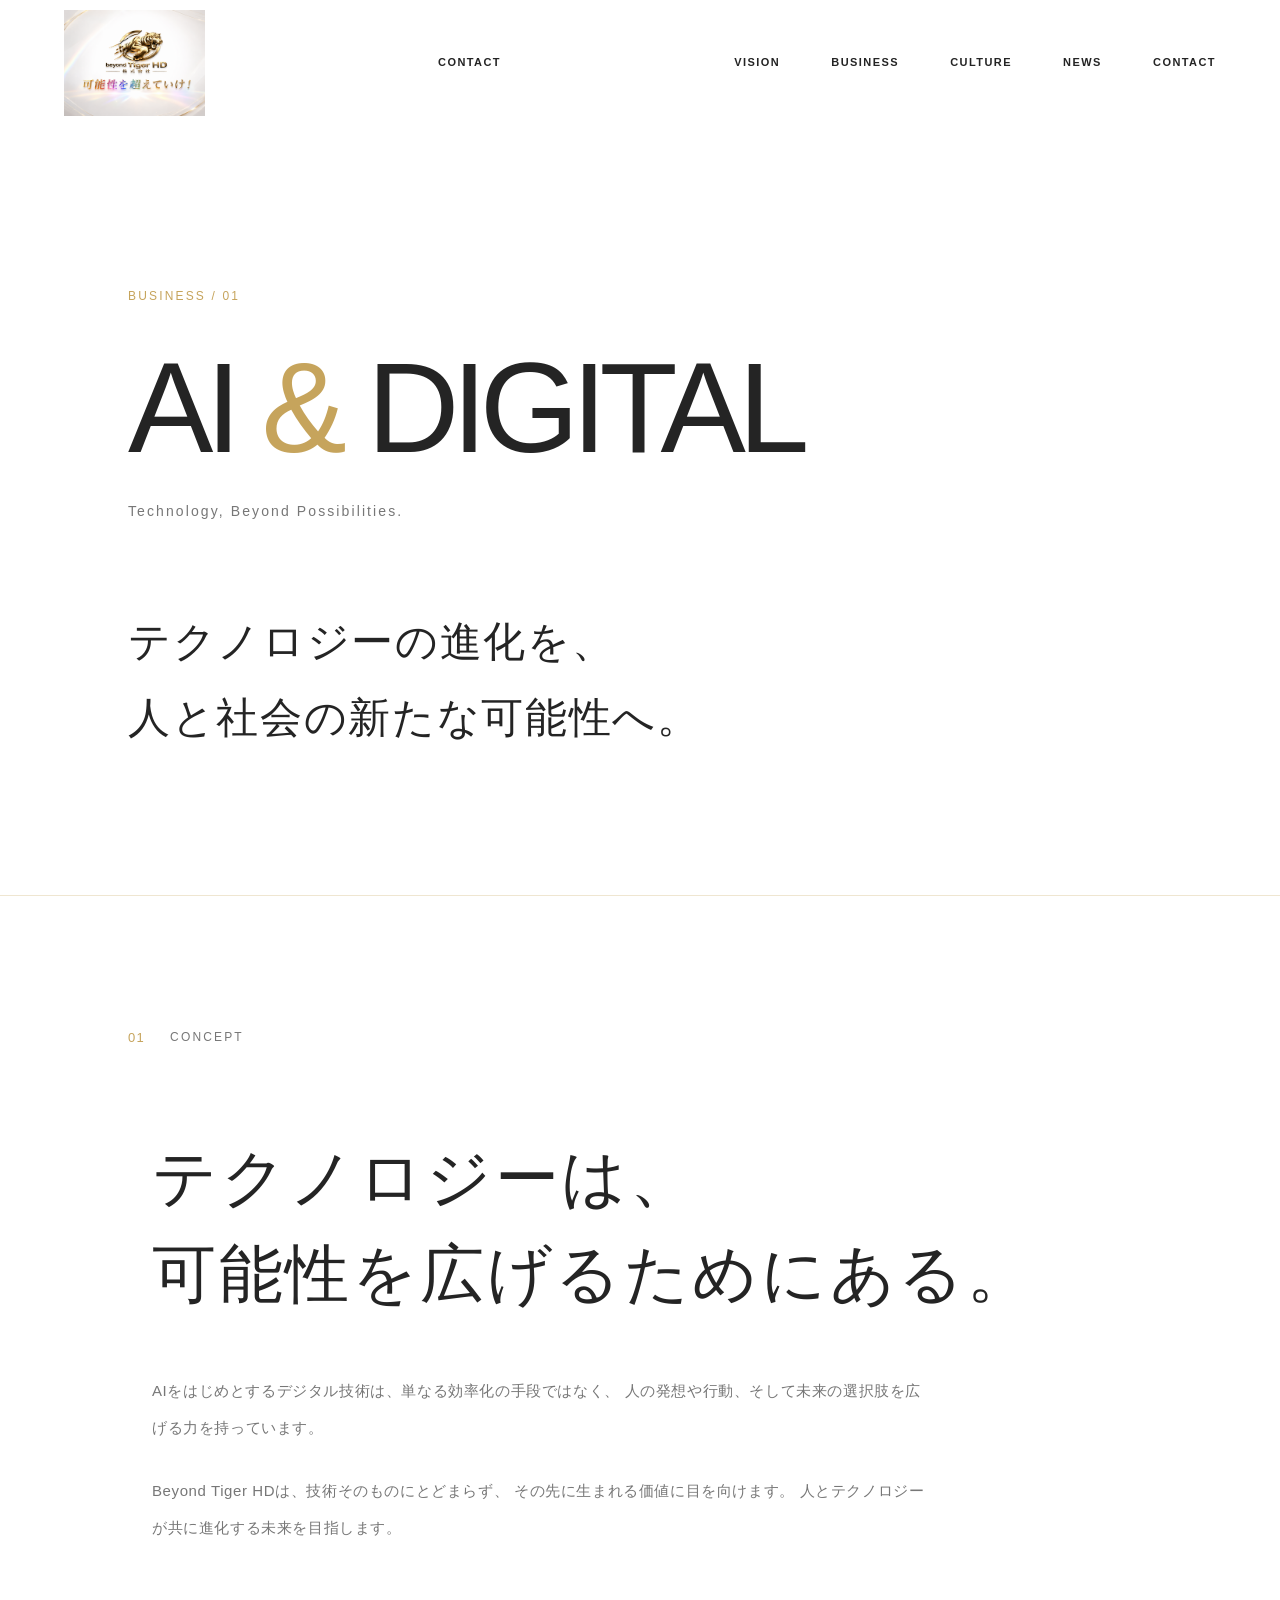
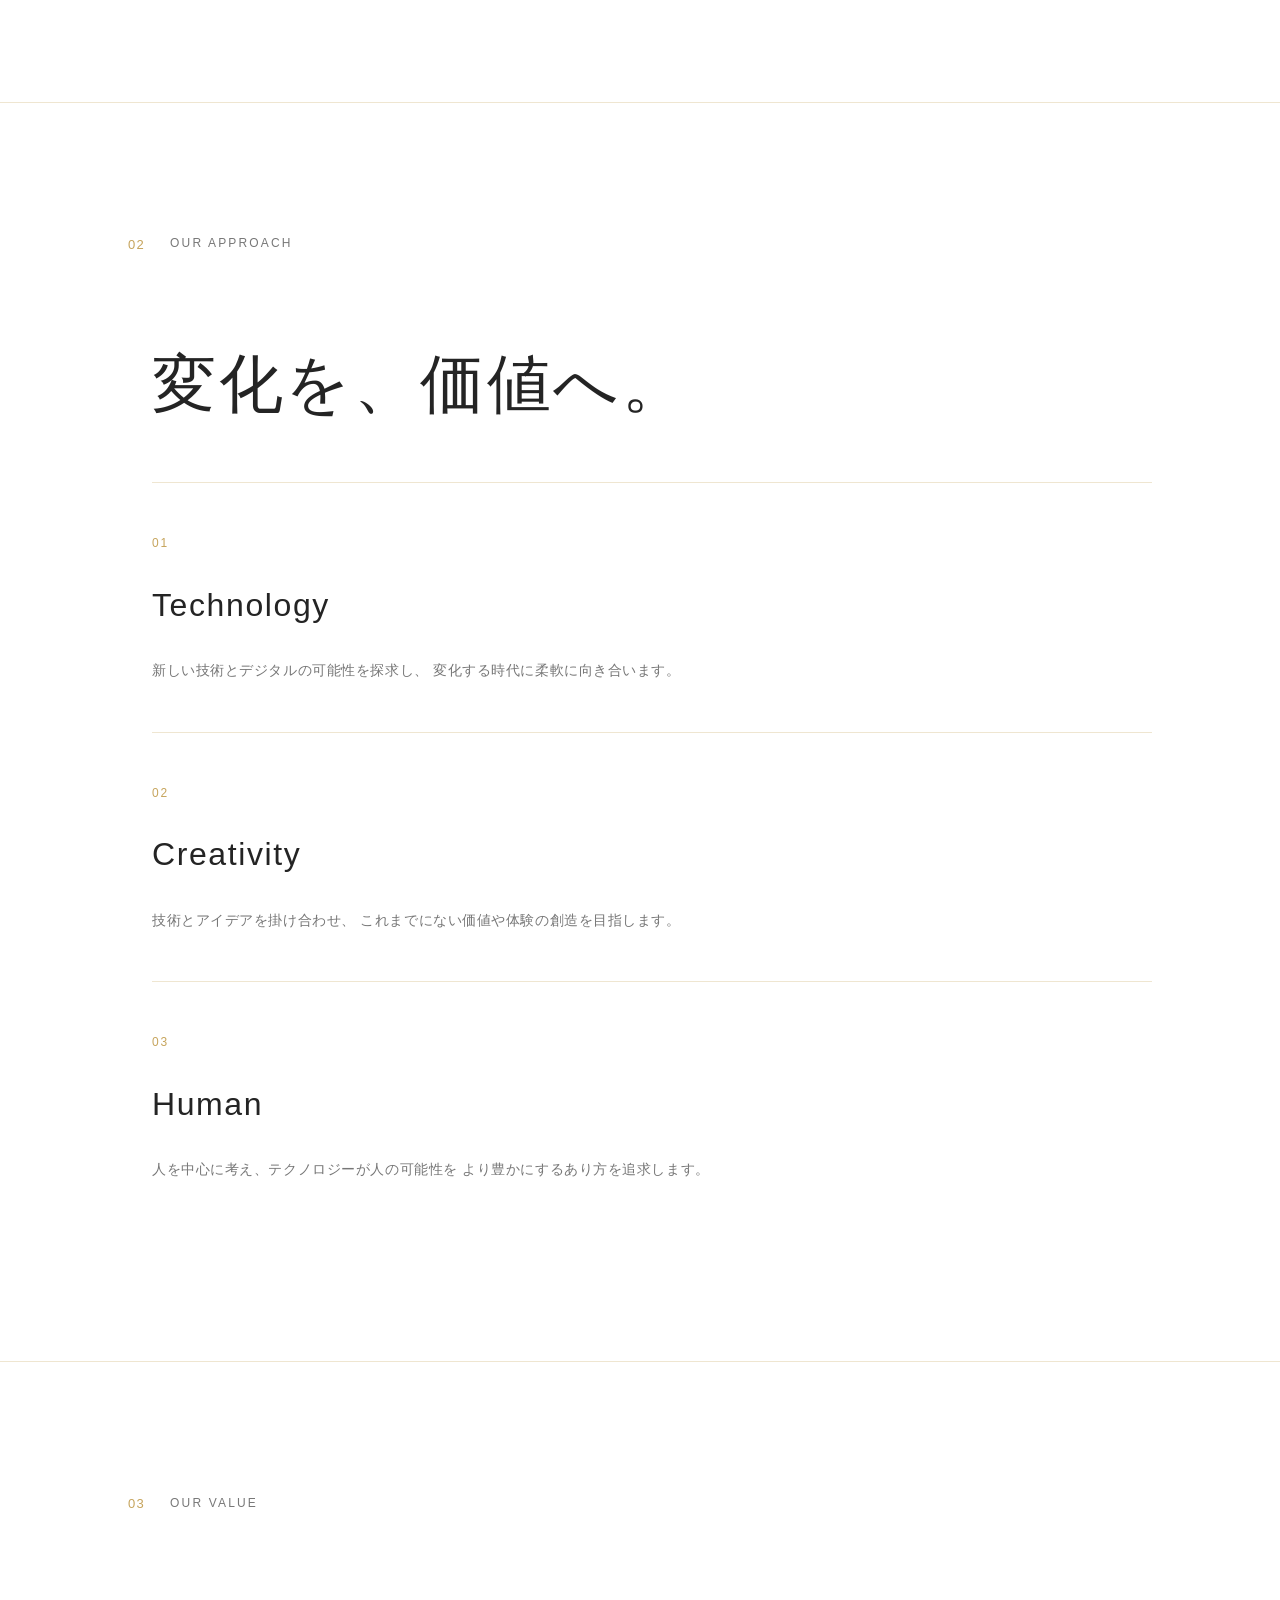
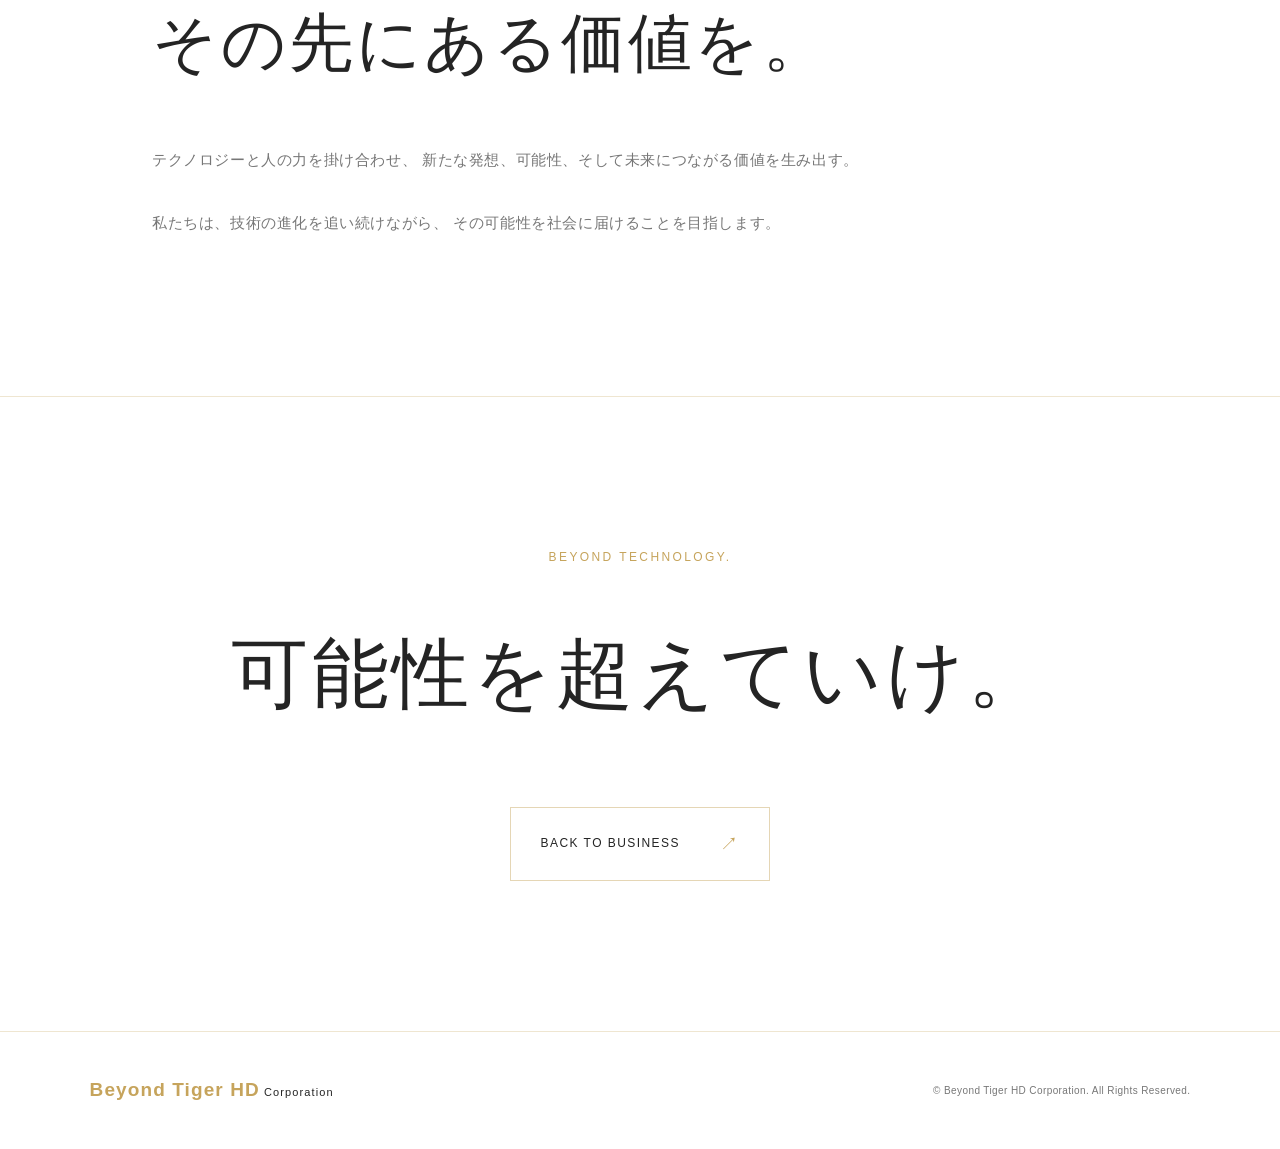
<file: pages/business/ai-digital.html>
<!DOCTYPE html>
<html lang="ja">
<head>
  <meta charset="UTF-8">
  <meta name="viewport" content="width=device-width, initial-scale=1.0">
  <meta name="description" content="Beyond Tiger HD Corporation AI & DIGITAL。テクノロジーと人の可能性を掛け合わせ、新たな価値を創造する。">
  <title>AI & DIGITAL | Beyond Tiger HD Corporation</title>
  <link rel="stylesheet" href="../../css/style.css">
  <link rel="stylesheet" href="../../css/business-detail.css">
  <script src="../../js/main.js" defer></script>
</head>
<body>

<header class="header">
  <a href="../../index.html" class="logo">
    <img src="../../assets/logos/original/beyond-tiger-hd-logo-header.png" alt="Beyond Tiger HD Corporation" class="header-logo-image">
  </a>

  <a href="../../index.html#contact" class="header-contact">CONTACT</a>

  <nav class="nav">
    <a href="../../index.html#vision">VISION</a>
    <a href="../../index.html#business">BUSINESS</a>
    <a href="../../index.html#culture">CULTURE</a>
    <a href="../../index.html#news">NEWS</a>
    <a href="../../index.html#contact">CONTACT</a>
  </nav>
</header>

<main>

  <section class="business-detail-hero">
    <div class="business-detail-hero-inner">
      <p class="business-detail-label">BUSINESS / 01</p>
      <h1>AI <span>&</span> DIGITAL</h1>
      <p class="business-detail-subtitle">Technology, Beyond Possibilities.</p>
      <p class="business-detail-lead">
        テクノロジーの進化を、<br>
        人と社会の新たな可能性へ。
      </p>
    </div>
  </section>

  <section class="business-detail-section business-detail-concept">
    <div class="business-detail-section-heading">
      <span>01</span>
      <p>CONCEPT</p>
    </div>

    <div class="business-detail-content">
      <h2>
        テクノロジーは、<br>
        可能性を広げるためにある。
      </h2>

      <p>
        AIをはじめとするデジタル技術は、単なる効率化の手段ではなく、
        人の発想や行動、そして未来の選択肢を広げる力を持っています。
      </p>

      <p>
        Beyond Tiger HDは、技術そのものにとどまらず、
        その先に生まれる価値に目を向けます。
        人とテクノロジーが共に進化する未来を目指します。
      </p>
    </div>
  </section>

  <section class="business-detail-section business-detail-approach">
    <div class="business-detail-section-heading">
      <span>02</span>
      <p>OUR APPROACH</p>
    </div>

    <div class="business-detail-content">
      <h2>変化を、価値へ。</h2>

      <div class="business-detail-pillar">
        <span>01</span>
        <h3>Technology</h3>
        <p>
          新しい技術とデジタルの可能性を探求し、
          変化する時代に柔軟に向き合います。
        </p>
      </div>

      <div class="business-detail-pillar">
        <span>02</span>
        <h3>Creativity</h3>
        <p>
          技術とアイデアを掛け合わせ、
          これまでにない価値や体験の創造を目指します。
        </p>
      </div>

      <div class="business-detail-pillar">
        <span>03</span>
        <h3>Human</h3>
        <p>
          人を中心に考え、テクノロジーが人の可能性を
          より豊かにするあり方を追求します。
        </p>
      </div>
    </div>
  </section>

  <section class="business-detail-section business-detail-value">
    <div class="business-detail-section-heading">
      <span>03</span>
      <p>OUR VALUE</p>
    </div>

    <div class="business-detail-content">
      <h2>その先にある価値を。</h2>

      <p>
        テクノロジーと人の力を掛け合わせ、
        新たな発想、可能性、そして未来につながる価値を生み出す。
      </p>

      <p>
        私たちは、技術の進化を追い続けながら、
        その可能性を社会に届けることを目指します。
      </p>
    </div>
  </section>

  <section class="business-detail-closing">
    <p>BEYOND TECHNOLOGY.</p>
    <h2>可能性を超えていけ。</h2>
    <a href="../../index.html#business" class="business-detail-back">
      <span>BACK TO BUSINESS</span>
      <span class="business-detail-arrow">↗</span>
    </a>
  </section>

</main>

<footer class="footer">
  <a href="../../index.html" class="footer-logo">
    <strong>Beyond Tiger HD</strong> Corporation
  </a>
  <p>© Beyond Tiger HD Corporation. All Rights Reserved.</p>
</footer>

</body>
</html>
</file>
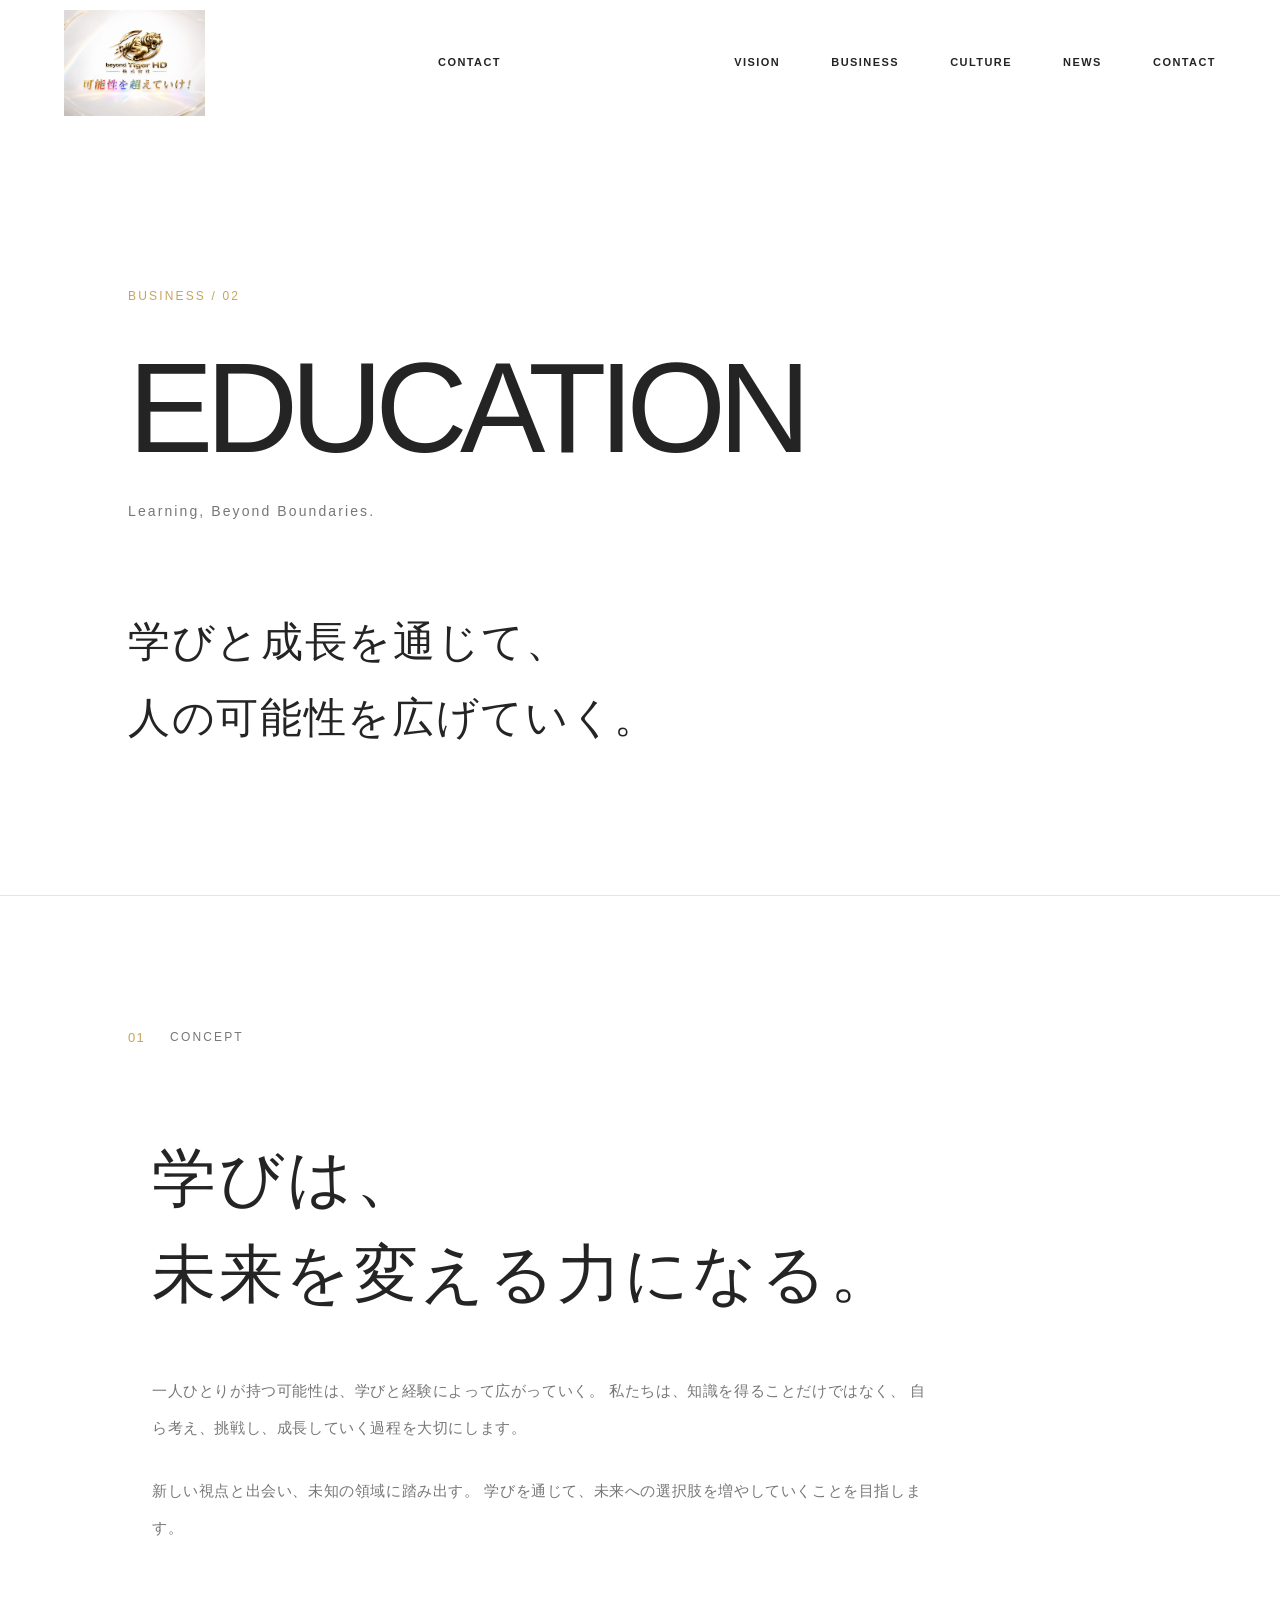
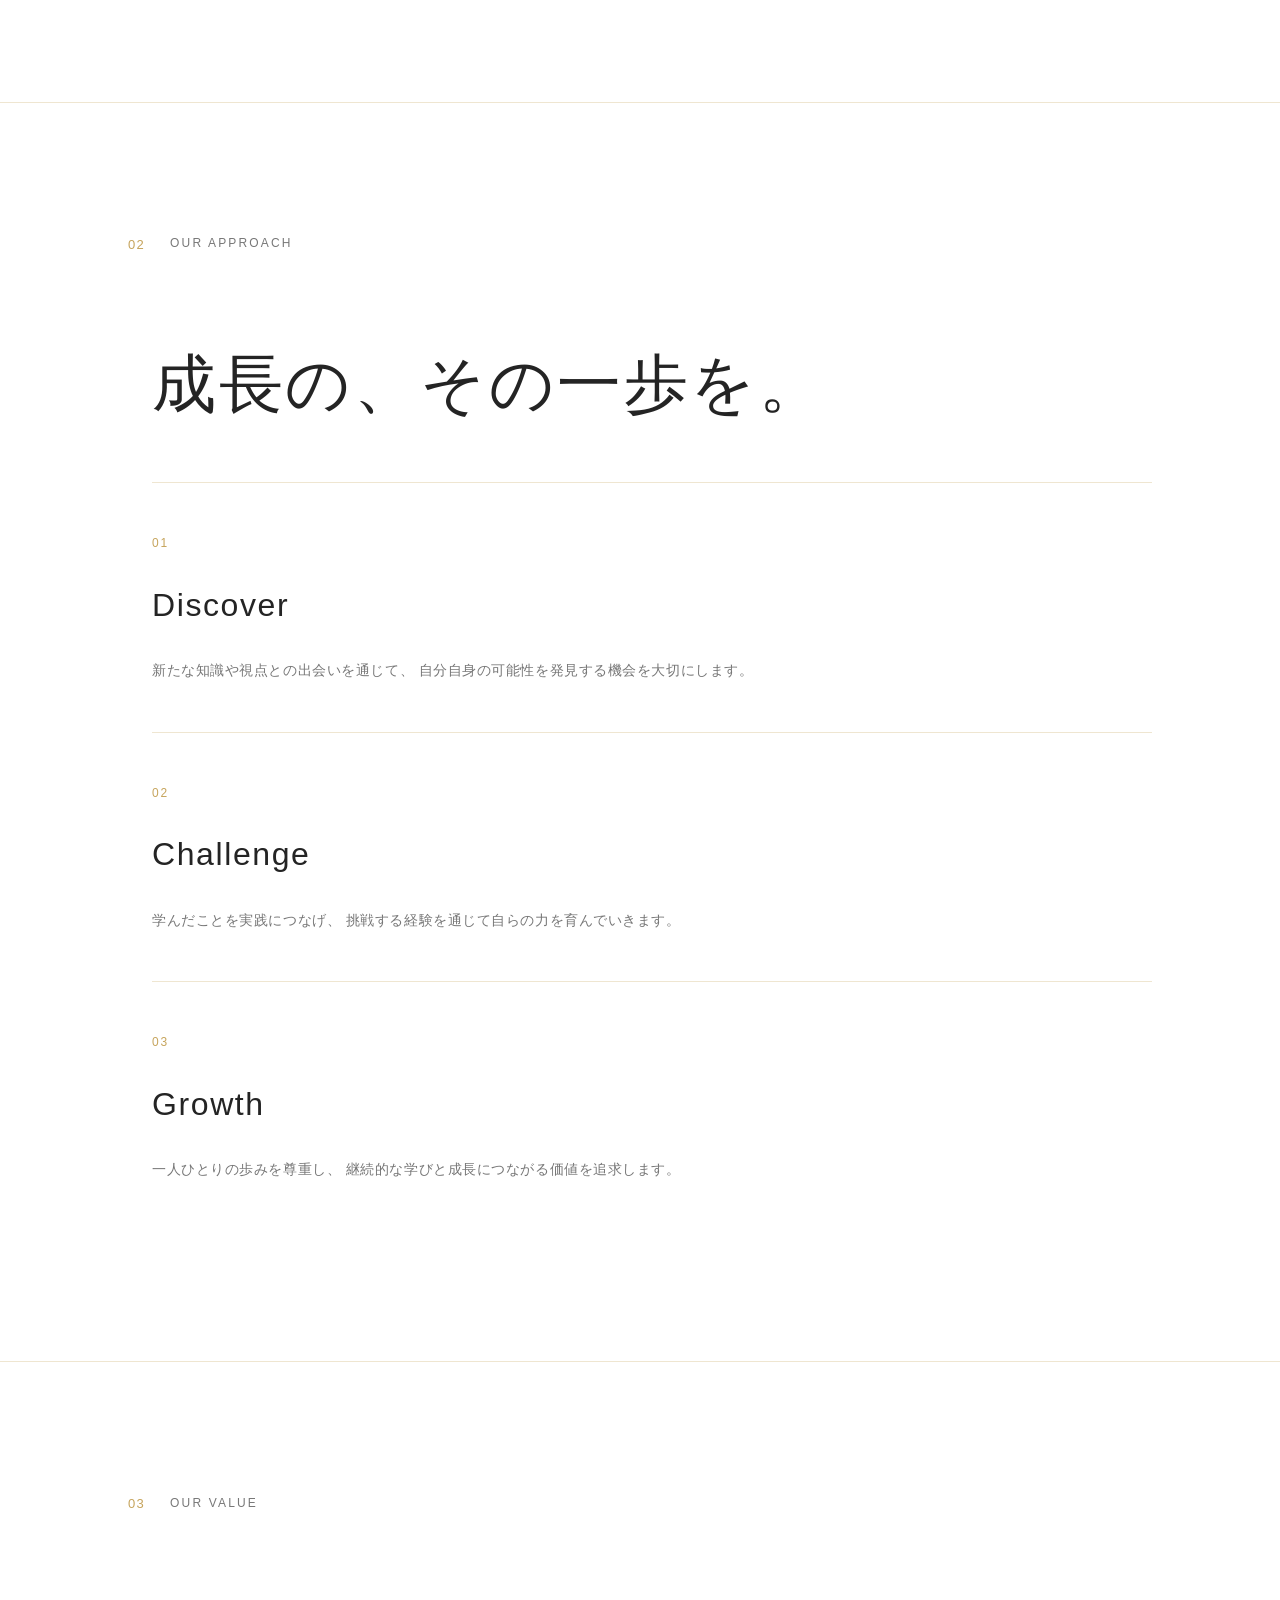
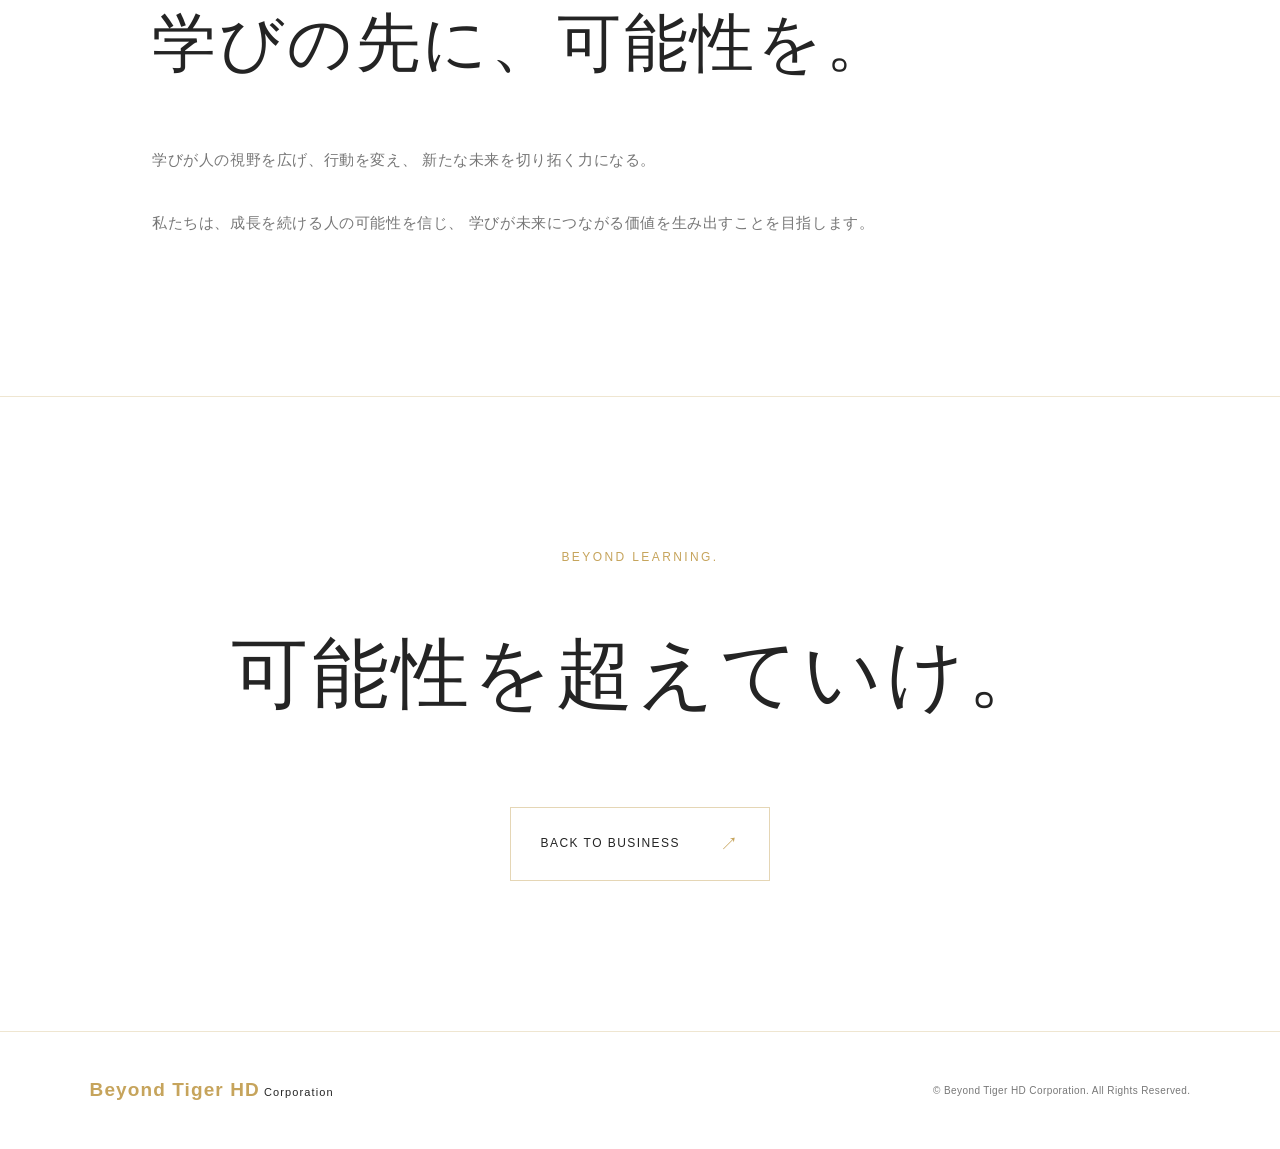
<file: pages/business/education.html>
<!DOCTYPE html>
<html lang="ja">
<head>
  <meta charset="UTF-8">
  <meta name="viewport" content="width=device-width, initial-scale=1.0">
  <meta name="description" content="Beyond Tiger HD Corporation EDUCATION。学びと成長を通じて、人の可能性を広げていく。">
  <title>EDUCATION | Beyond Tiger HD Corporation</title>
  <link rel="stylesheet" href="../../css/style.css">
  <link rel="stylesheet" href="../../css/business-detail.css">
  <script src="../../js/main.js" defer></script>
</head>
<body>

<header class="header">
  <a href="../../index.html" class="logo">
    <img src="../../assets/logos/original/beyond-tiger-hd-logo-header.png" alt="Beyond Tiger HD Corporation" class="header-logo-image">
  </a>

  <a href="../../index.html#contact" class="header-contact">CONTACT</a>

  <nav class="nav">
    <a href="../../index.html#vision">VISION</a>
    <a href="../../index.html#business">BUSINESS</a>
    <a href="../../index.html#culture">CULTURE</a>
    <a href="../../index.html#news">NEWS</a>
    <a href="../../index.html#contact">CONTACT</a>
  </nav>
</header>

<main>

  <section class="business-detail-hero">
    <div class="business-detail-hero-inner">
      <p class="business-detail-label">BUSINESS / 02</p>
      <h1>EDUCATION</h1>
      <p class="business-detail-subtitle">Learning, Beyond Boundaries.</p>
      <p class="business-detail-lead">
        学びと成長を通じて、<br>
        人の可能性を広げていく。
      </p>
    </div>
  </section>

  <section class="business-detail-section business-detail-concept">
    <div class="business-detail-section-heading">
      <span>01</span>
      <p>CONCEPT</p>
    </div>

    <div class="business-detail-content">
      <h2>
        学びは、<br>
        未来を変える力になる。
      </h2>

      <p>
        一人ひとりが持つ可能性は、学びと経験によって広がっていく。
        私たちは、知識を得ることだけではなく、
        自ら考え、挑戦し、成長していく過程を大切にします。
      </p>

      <p>
        新しい視点と出会い、未知の領域に踏み出す。
        学びを通じて、未来への選択肢を増やしていくことを目指します。
      </p>
    </div>
  </section>

  <section class="business-detail-section business-detail-approach">
    <div class="business-detail-section-heading">
      <span>02</span>
      <p>OUR APPROACH</p>
    </div>

    <div class="business-detail-content">
      <h2>成長の、その一歩を。</h2>

      <div class="business-detail-pillar">
        <span>01</span>
        <h3>Discover</h3>
        <p>
          新たな知識や視点との出会いを通じて、
          自分自身の可能性を発見する機会を大切にします。
        </p>
      </div>

      <div class="business-detail-pillar">
        <span>02</span>
        <h3>Challenge</h3>
        <p>
          学んだことを実践につなげ、
          挑戦する経験を通じて自らの力を育んでいきます。
        </p>
      </div>

      <div class="business-detail-pillar">
        <span>03</span>
        <h3>Growth</h3>
        <p>
          一人ひとりの歩みを尊重し、
          継続的な学びと成長につながる価値を追求します。
        </p>
      </div>
    </div>
  </section>

  <section class="business-detail-section business-detail-value">
    <div class="business-detail-section-heading">
      <span>03</span>
      <p>OUR VALUE</p>
    </div>

    <div class="business-detail-content">
      <h2>学びの先に、可能性を。</h2>

      <p>
        学びが人の視野を広げ、行動を変え、
        新たな未来を切り拓く力になる。
      </p>

      <p>
        私たちは、成長を続ける人の可能性を信じ、
        学びが未来につながる価値を生み出すことを目指します。
      </p>
    </div>
  </section>

  <section class="business-detail-closing">
    <p>BEYOND LEARNING.</p>
    <h2>可能性を超えていけ。</h2>
    <a href="../../index.html#business" class="business-detail-back">
      <span>BACK TO BUSINESS</span>
      <span class="business-detail-arrow">↗</span>
    </a>
  </section>

</main>

<footer class="footer">
  <a href="../../index.html" class="footer-logo">
    <strong>Beyond Tiger HD</strong> Corporation
  </a>
  <p>© Beyond Tiger HD Corporation. All Rights Reserved.</p>
</footer>

</body>
</html>
</file>
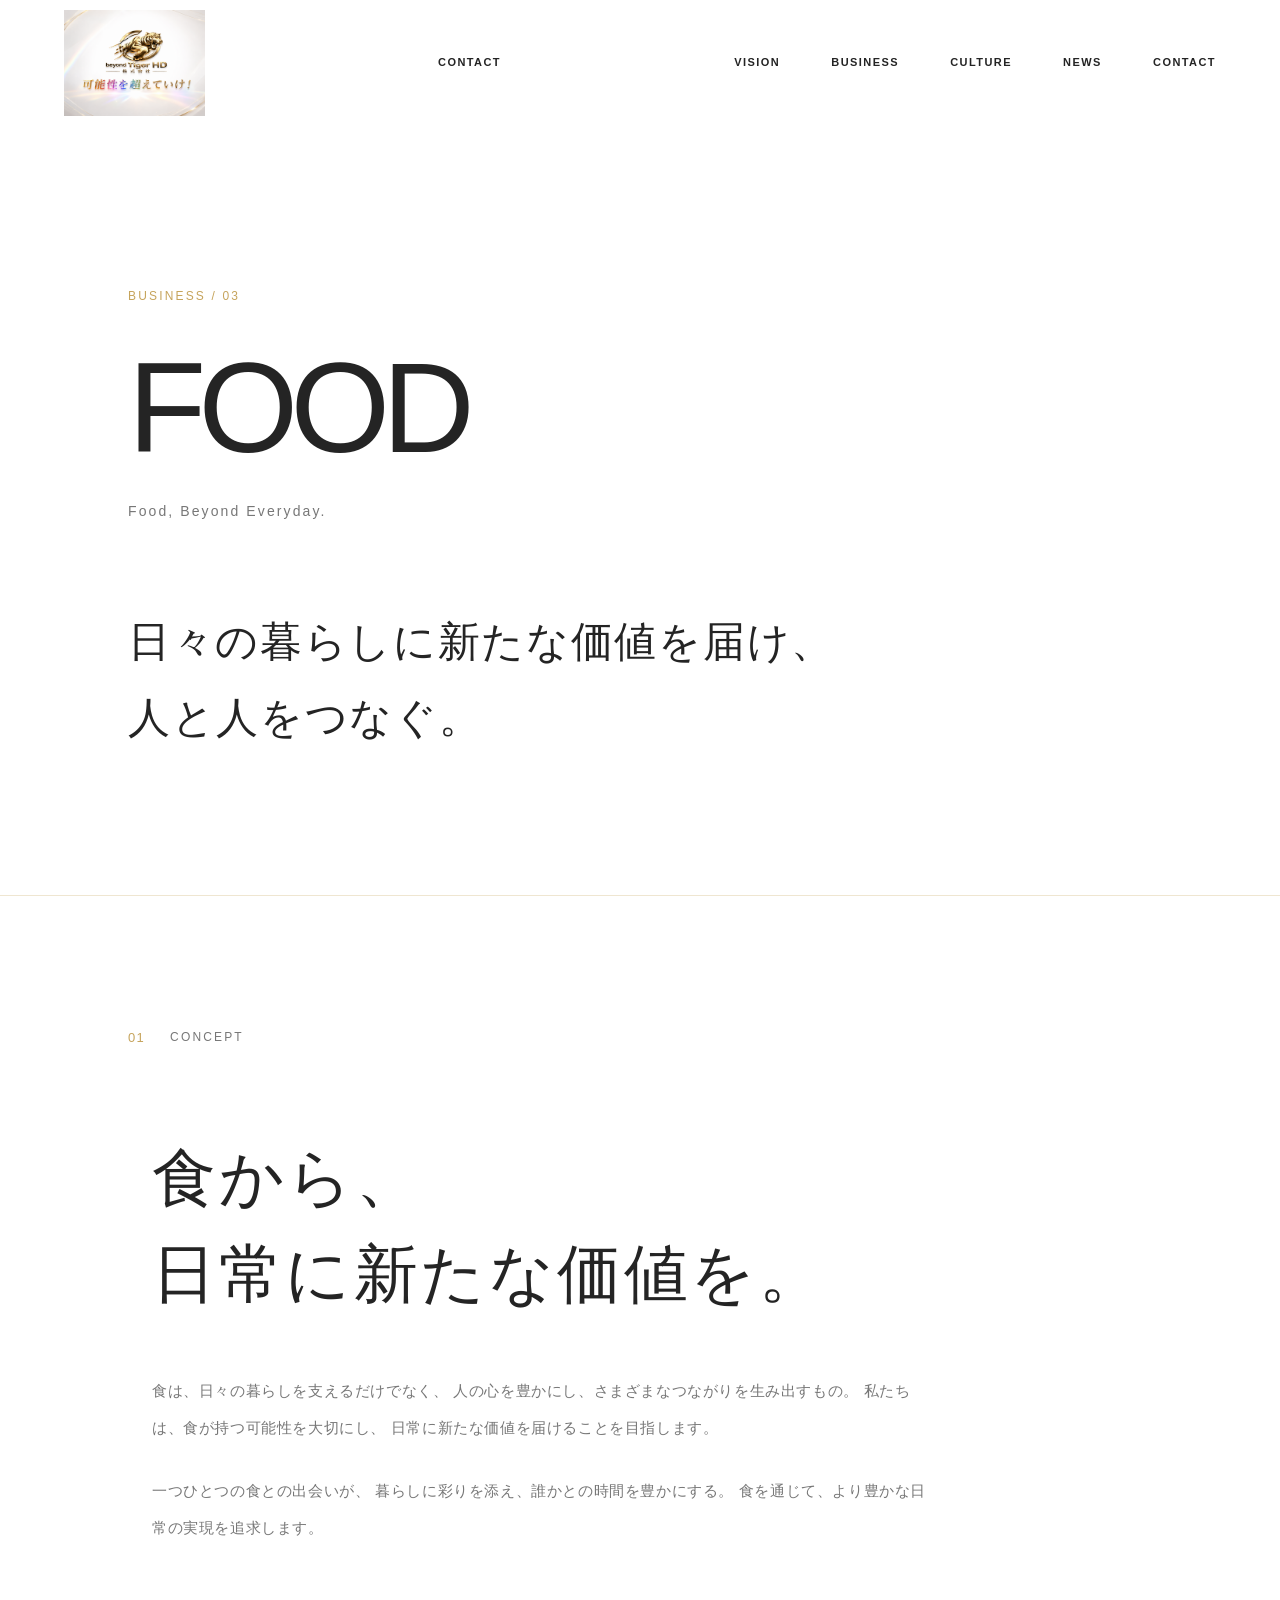
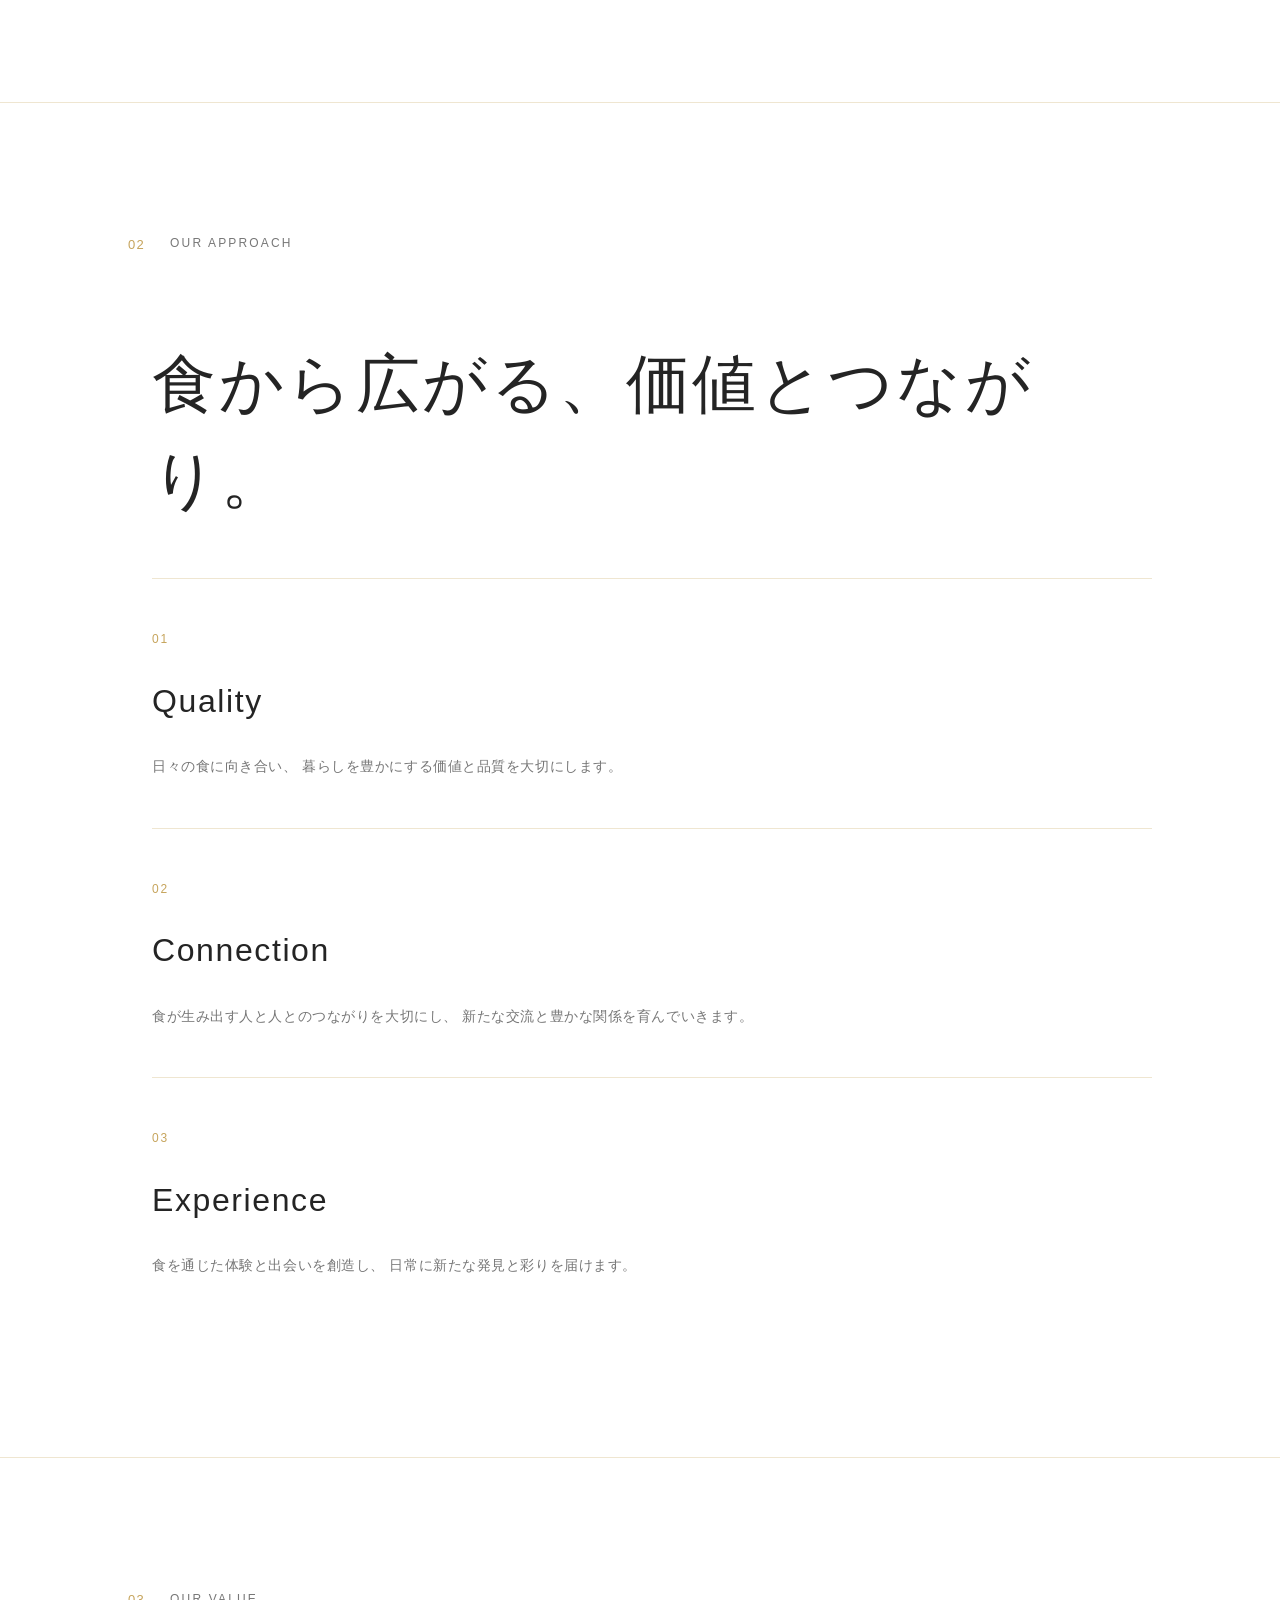
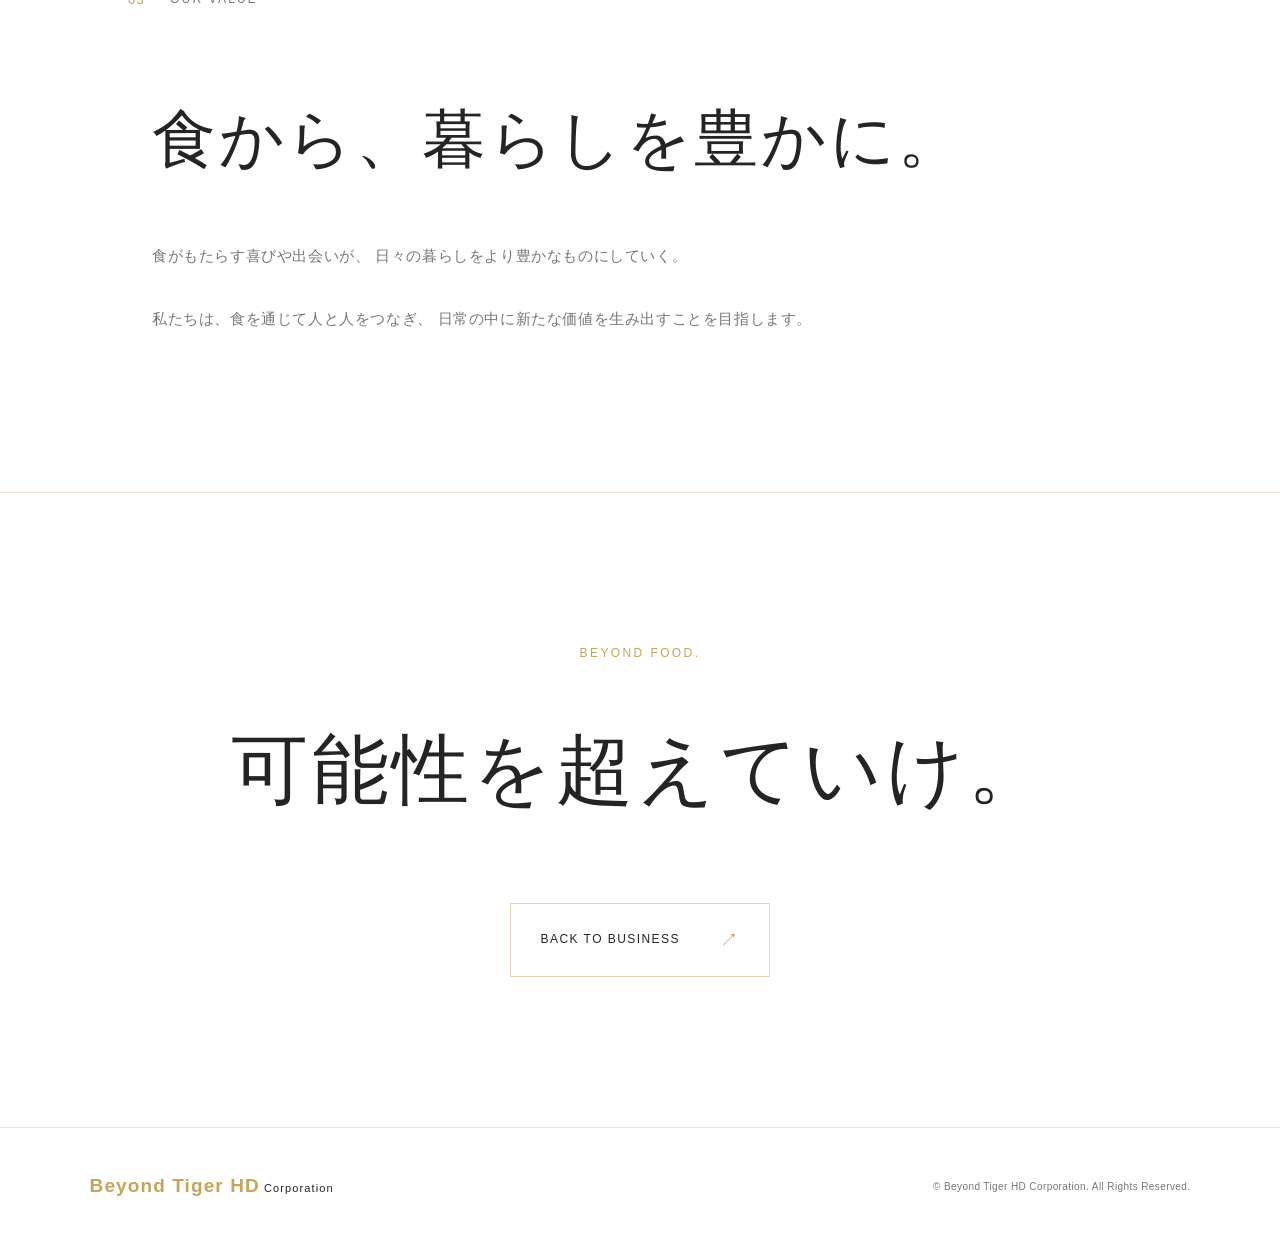
<file: pages/business/food.html>
<!DOCTYPE html>
<html lang="ja">
<head>
  <meta charset="UTF-8">
  <meta name="viewport" content="width=device-width, initial-scale=1.0">
  <meta name="description" content="Beyond Tiger HD Corporation FOOD。日々の暮らしに新たな価値を届け、人と人をつなぐ。">
  <title>FOOD | Beyond Tiger HD Corporation</title>
  <link rel="stylesheet" href="../../css/style.css">
  <link rel="stylesheet" href="../../css/business-detail.css">
  <script src="../../js/main.js" defer></script>
</head>
<body>

<header class="header">
  <a href="../../index.html" class="logo">
    <img src="../../assets/logos/original/beyond-tiger-hd-logo-header.png" alt="Beyond Tiger HD Corporation" class="header-logo-image">
  </a>

  <a href="../../index.html#contact" class="header-contact">CONTACT</a>

  <nav class="nav">
    <a href="../../index.html#vision">VISION</a>
    <a href="../../index.html#business">BUSINESS</a>
    <a href="../../index.html#culture">CULTURE</a>
    <a href="../../index.html#news">NEWS</a>
    <a href="../../index.html#contact">CONTACT</a>
  </nav>
</header>

<main>

  <section class="business-detail-hero">
    <div class="business-detail-hero-inner">
      <p class="business-detail-label">BUSINESS / 03</p>
      <h1>FOOD</h1>
      <p class="business-detail-subtitle">Food, Beyond Everyday.</p>
      <p class="business-detail-lead">
        日々の暮らしに新たな価値を届け、<br>
        人と人をつなぐ。
      </p>
    </div>
  </section>

  <section class="business-detail-section business-detail-concept">
    <div class="business-detail-section-heading">
      <span>01</span>
      <p>CONCEPT</p>
    </div>

    <div class="business-detail-content">
      <h2>
        食から、<br>
        日常に新たな価値を。
      </h2>

      <p>
        食は、日々の暮らしを支えるだけでなく、
        人の心を豊かにし、さまざまなつながりを生み出すもの。
        私たちは、食が持つ可能性を大切にし、
        日常に新たな価値を届けることを目指します。
      </p>

      <p>
        一つひとつの食との出会いが、
        暮らしに彩りを添え、誰かとの時間を豊かにする。
        食を通じて、より豊かな日常の実現を追求します。
      </p>
    </div>
  </section>

  <section class="business-detail-section business-detail-approach">
    <div class="business-detail-section-heading">
      <span>02</span>
      <p>OUR APPROACH</p>
    </div>

    <div class="business-detail-content">
      <h2>食から広がる、価値とつながり。</h2>

      <div class="business-detail-pillar">
        <span>01</span>
        <h3>Quality</h3>
        <p>
          日々の食に向き合い、
          暮らしを豊かにする価値と品質を大切にします。
        </p>
      </div>

      <div class="business-detail-pillar">
        <span>02</span>
        <h3>Connection</h3>
        <p>
          食が生み出す人と人とのつながりを大切にし、
          新たな交流と豊かな関係を育んでいきます。
        </p>
      </div>

      <div class="business-detail-pillar">
        <span>03</span>
        <h3>Experience</h3>
        <p>
          食を通じた体験と出会いを創造し、
          日常に新たな発見と彩りを届けます。
        </p>
      </div>
    </div>
  </section>

  <section class="business-detail-section business-detail-value">
    <div class="business-detail-section-heading">
      <span>03</span>
      <p>OUR VALUE</p>
    </div>

    <div class="business-detail-content">
      <h2>食から、暮らしを豊かに。</h2>

      <p>
        食がもたらす喜びや出会いが、
        日々の暮らしをより豊かなものにしていく。
      </p>

      <p>
        私たちは、食を通じて人と人をつなぎ、
        日常の中に新たな価値を生み出すことを目指します。
      </p>
    </div>
  </section>

  <section class="business-detail-closing">
    <p>BEYOND FOOD.</p>
    <h2>可能性を超えていけ。</h2>
    <a href="../../index.html#business" class="business-detail-back">
      <span>BACK TO BUSINESS</span>
      <span class="business-detail-arrow">↗</span>
    </a>
  </section>

</main>

<footer class="footer">
  <a href="../../index.html" class="footer-logo">
    <strong>Beyond Tiger HD</strong> Corporation
  </a>
  <p>© Beyond Tiger HD Corporation. All Rights Reserved.</p>
</footer>

</body>
</html>
</file>
<file: css/style.css>
/* =========================================
   BEYOND TIGER HD CORPORATION
   HOME DESIGN PROTOTYPE
   Human-centered × Cinematic × Editorial
========================================= */

/* ---------- DESIGN TOKENS ---------- */

:root {
  --color-bg: #f7f8fa;
  --color-white: #ffffff;
  --color-ink: #172335;
  --color-blue: #426cbb;
  --color-blue-dark: #244c8b;
  --color-blue-light: #dce7f7;
  --color-muted: #7b8798;
  --color-line: rgba(23, 35, 53, 0.16);

  --font-sans: "Helvetica Neue", Arial, sans-serif;

  --container-width: 1440px;
  --section-padding: clamp(100px, 15vw, 220px);
}

/* ---------- RESET ---------- */

* {
  margin: 0;
  padding: 0;
  box-sizing: border-box;
}

html {
  scroll-behavior: smooth;
  scroll-padding-top: 100px;
}

body {
  font-family: var(--font-sans);
  background: var(--color-bg);
  color: var(--color-ink);
  line-height: 1.8;
  overflow-x: hidden;
  -webkit-font-smoothing: antialiased;
}

a {
  color: inherit;
  text-decoration: none;
}

img {
  display: block;
  width: 100%;
}

::selection {
  background: var(--color-blue);
  color: var(--color-white);
}

/* ---------- HEADER ---------- */

.header {
  position: absolute;
  top: 0;
  left: 0;
  z-index: 100;
  width: 100%;
  display: flex;
  align-items: center;
  justify-content: space-between;
  padding: 32px 6.5%;
  background: rgba(247, 248, 250, 0.82);
  backdrop-filter: blur(12px);
}

.logo {
  display: flex;
  flex-direction: column;
  line-height: 1.15;
  letter-spacing: 0.04em;
}

.logo span {
  font-size: 11px;
  font-weight: 700;
  letter-spacing: 0.15em;
}

.logo strong {
  font-size: 19px;
  font-weight: 700;
}

.nav {
  display: flex;
  align-items: center;
  gap: clamp(25px, 4vw, 55px);
}

.nav a,
.header-contact {
  font-size: 11px;
  font-weight: 700;
  letter-spacing: 0.13em;
  transition: color 0.3s ease;
}

.nav a:hover,
.header-contact:hover {
  color: var(--color-blue);
}

.header-contact {
  display: flex;
  align-items: center;
  gap: 8px;
}

/* ---------- HERO ---------- */

.hero {
  position: relative;
  min-height: 100svh;
  display: flex;
  align-items: center;
  padding: 160px 7% 100px;
  overflow: hidden;
  isolation: isolate;
}

.hero-visual {
  position: absolute;
  inset: 0;
  z-index: -1;
  background:
    linear-gradient(
      115deg,
      rgba(247, 248, 250, 0.98) 0%,
      rgba(247, 248, 250, 0.82) 45%,
      rgba(213, 226, 245, 0.58) 100%
    );
}

.hero-orb {
  position: absolute;
  border-radius: 50%;
  pointer-events: none;
}

.hero-orb-large {
  width: min(65vw, 850px);
  aspect-ratio: 1;
  top: 10%;
  right: -10%;
  background:
    radial-gradient(
      circle at 30% 30%,
      rgba(255, 255, 255, 0.95),
      rgba(170, 194, 230, 0.28) 50%,
      rgba(66, 108, 187, 0.14) 100%
    );
  filter: blur(2px);
}

.hero-orb-small {
  width: min(32vw, 430px);
  aspect-ratio: 1;
  bottom: -10%;
  right: 25%;
  background:
    radial-gradient(
      circle,
      rgba(255, 255, 255, 0.9),
      rgba(195, 213, 241, 0.18)
    );
}

.hero-content {
  max-width: 1100px;
  width: 100%;
}

.hero-eyebrow {
  font-size: 12px;
  font-weight: 700;
  letter-spacing: 0.2em;
  margin-bottom: 45px;
}

.hero h1 {
  font-size: clamp(64px, 10.5vw, 150px);
  line-height: 1.05;
  letter-spacing: -0.06em;
  font-weight: 800;
}

.hero h1 span {
  display: block;
}

.hero h1 .accent {
  color: var(--color-blue);
}

.hero-description {
  margin-top: 45px;
  font-size: clamp(14px, 1.5vw, 18px);
  letter-spacing: 0.04em;
  line-height: 2.1;
}

.hero-link {
  display: inline-flex;
  align-items: center;
  gap: 35px;
  margin-top: 55px;
  padding-bottom: 10px;
  border-bottom: 1px solid var(--color-ink);
  font-size: 11px;
  font-weight: 700;
  letter-spacing: 0.16em;
  transition: color 0.3s ease, border-color 0.3s ease;
}

.hero-link:hover {
  color: var(--color-blue);
  border-color: var(--color-blue);
}

.hero-side-label {
  position: absolute;
  right: 3%;
  top: 50%;
  transform: translateY(-50%) rotate(90deg);
  transform-origin: center;
  font-size: 9px;
  letter-spacing: 0.16em;
  color: var(--color-muted);
}

.hero-scroll {
  position: absolute;
  bottom: 35px;
  left: 7%;
  font-size: 10px;
  font-weight: 700;
  letter-spacing: 0.15em;
  color: var(--color-muted);
}

/* ---------- COMMON SECTION ---------- */

.section {
  padding: var(--section-padding) 7%;
  border-top: 1px solid var(--color-line);
}

.section-inner {
  width: 100%;
  max-width: var(--container-width);
  margin: 0 auto;
}

.section-number {
  font-size: 10px;
  font-weight: 700;
  letter-spacing: 0.16em;
  color: var(--color-muted);
  margin-bottom: 60px;
}

.section-heading h2 {
  font-size: clamp(60px, 10vw, 140px);
  line-height: 0.95;
  letter-spacing: -0.06em;
  font-weight: 800;
}

.section-link {
  display: inline-flex;
  align-items: center;
  gap: 35px;
  padding-bottom: 10px;
  border-bottom: 1px solid var(--color-ink);
  font-size: 11px;
  font-weight: 700;
  letter-spacing: 0.13em;
  margin-top: 55px;
  transition: color 0.3s ease, border-color 0.3s ease;
}

.section-link:hover {
  color: var(--color-blue);
  border-color: var(--color-blue);
}

/* ---------- VISION ---------- */

.vision-section {
  background: var(--color-white);
}

.vision-content {
  max-width: 850px;
  margin-left: auto;
  margin-top: 100px;
}

.vision-message {
  font-size: clamp(34px, 5.5vw, 76px);
  line-height: 1.45;
  font-weight: 700;
  letter-spacing: -0.04em;
  margin-bottom: 50px;
}

.vision-text {
  max-width: 600px;
  font-size: 15px;
  line-height: 2.5;
  color: var(--color-muted);
  margin-bottom: 25px;
}

/* ---------- BUSINESS ---------- */

.business-section {
  background: var(--color-bg);
}

.business-intro {
  margin-top: 100px;
  display: grid;
  grid-template-columns: 1fr 1fr;
  gap: 80px;
  align-items: end;
  margin-bottom: 100px;
}

.business-lead {
  font-size: clamp(30px, 4vw, 55px);
  line-height: 1.6;
  font-weight: 700;
  letter-spacing: -0.04em;
}

.business-text {
  font-size: 14px;
  line-height: 2.5;
  color: var(--color-muted);
  max-width: 450px;
}

.business-list {
  border-top: 1px solid var(--color-line);
}

.business-item {
  display: grid;
  grid-template-columns: 70px 1fr 40px;
  align-items: center;
  gap: 30px;
  padding: 65px 20px;
  border-bottom: 1px solid var(--color-line);
  transition: background 0.4s ease, padding 0.4s ease;
}

.business-item:hover {
  background: rgba(66, 108, 187, 0.04);
  padding-left: 35px;
  padding-right: 35px;
}

.business-index {
  font-size: 12px;
  font-weight: 700;
  color: var(--color-blue);
}

.business-category {
  font-size: 10px;
  letter-spacing: 0.18em;
  color: var(--color-muted);
  margin-bottom: 15px;
}

.business-item h3 {
  font-size: clamp(28px, 4vw, 50px);
  line-height: 1.2;
  letter-spacing: -0.04em;
  margin-bottom: 15px;
}

.business-item-content > p:last-child {
  font-size: 14px;
  color: var(--color-muted);
}

.business-arrow {
  font-size: 24px;
  transition: transform 0.3s ease;
}

.business-item:hover .business-arrow {
  transform: translate(5px, -5px);
}

/* ---------- CULTURE ---------- */

.culture-section {
  background: var(--color-white);
}

.culture-intro {
  display: grid;
  grid-template-columns: 1fr 1fr;
  gap: 80px;
  align-items: end;
  margin-top: 100px;
  margin-bottom: 100px;
}

.culture-lead {
  font-size: clamp(34px, 5vw, 70px);
  line-height: 1.6;
  font-weight: 700;
  letter-spacing: -0.04em;
}

.culture-text {
  max-width: 500px;
  font-size: 14px;
  line-height: 2.5;
  color: var(--color-muted);
}

.culture-values {
  display: grid;
  grid-template-columns: repeat(3, 1fr);
  border-top: 1px solid var(--color-line);
  border-bottom: 1px solid var(--color-line);
}

.culture-value {
  padding: 55px 35px;
  border-right: 1px solid var(--color-line);
}

.culture-value:first-child {
  border-left: 1px solid var(--color-line);
}

.culture-value > span {
  font-size: 12px;
  color: var(--color-blue);
  font-weight: 700;
}

.culture-value h3 {
  font-size: clamp(20px, 2.5vw, 35px);
  margin: 35px 0 20px;
  letter-spacing: -0.04em;
}

.culture-value p {
  font-size: 13px;
  color: var(--color-muted);
}

/* ---------- NEWS ---------- */

.news-section {
  background: var(--color-bg);
}

.news-intro {
  margin-top: 100px;
  margin-bottom: 70px;
  font-size: 25px;
  font-weight: 700;
  line-height: 1.8;
}

.news-list {
  border-top: 1px solid var(--color-line);
}

.news-item {
  display: grid;
  grid-template-columns: 130px 130px 1fr 30px;
  align-items: center;
  gap: 25px;
  padding: 35px 20px;
  border-bottom: 1px solid var(--color-line);
  transition: background 0.3s ease;
}

.news-item:hover {
  background: rgba(66, 108, 187, 0.04);
}

.news-item time {
  font-size: 12px;
  color: var(--color-muted);
}

.news-category {
  font-size: 10px;
  font-weight: 700;
  letter-spacing: 0.12em;
  color: var(--color-blue);
}

.news-item p {
  font-size: 14px;
  font-weight: 500;
}

.news-arrow {
  font-size: 20px;
}

/* ---------- CONTACT ---------- */

.contact-section {
  background:
    linear-gradient(
      125deg,
      #f7f8fa 0%,
      #edf2fa 55%,
      #dce7f7 100%
    );
  overflow: hidden;
}

.contact-content {
  padding: 100px 0 80px;
  position: relative;
}

.contact-eyebrow {
  font-size: 11px;
  font-weight: 700;
  letter-spacing: 0.18em;
  margin-bottom: 35px;
}

.contact-content h2 {
  font-size: clamp(75px, 13vw, 180px);
  line-height: 1;
  letter-spacing: -0.07em;
  font-weight: 800;
}

.contact-message {
  font-size: clamp(24px, 3vw, 40px);
  font-weight: 700;
  line-height: 1.8;
  margin-top: 55px;
}

.contact-link {
  display: inline-flex;
  align-items: center;
  gap: 45px;
  margin-top: 55px;
  padding: 20px 35px;
  border: 1px solid var(--color-ink);
  font-size: 11px;
  font-weight: 700;
  letter-spacing: 0.16em;
  transition: background 0.3s ease, color 0.3s ease;
}

.contact-link:hover {
  background: var(--color-ink);
  color: var(--color-white);
}

/* ---------- FOOTER ---------- */

.footer {
  display: flex;
  justify-content: space-between;
  align-items: center;
  padding: 45px 7%;
  border-top: 1px solid var(--color-line);
  background: var(--color-bg);
}

.footer-logo {
  font-size: 11px;
  letter-spacing: 0.1em;
  line-height: 1.4;
}

.footer-logo strong {
  font-size: 19px;
}

.footer p {
  font-size: 10px;
  color: var(--color-muted);
}

/* ---------- RESPONSIVE ---------- */

@media (max-width: 900px) {

  .header {
    padding: 25px 5%;
  }

  .nav {
    gap: 20px;
  }

  .hero {
    padding-left: 5%;
    padding-right: 5%;
  }

  .hero-side-label {
    display: none;
  }

  .section {
    padding-left: 5%;
    padding-right: 5%;
  }

  .business-intro,
  .culture-intro {
    grid-template-columns: 1fr;
    gap: 35px;
  }

  .business-item {
    grid-template-columns: 50px 1fr 30px;
    gap: 20px;
  }

  .culture-values {
    grid-template-columns: 1fr;
  }

  .culture-value {
    border-right: 0;
    border-bottom: 1px solid var(--color-line);
    padding: 40px 25px;
  }

  .culture-value:first-child {
    border-left: 0;
  }

  .culture-value:last-child {
    border-bottom: 0;
  }

  .news-item {
    grid-template-columns: 100px 110px 1fr 25px;
    gap: 15px;
  }
}

@media (max-width: 768px) {

  .header {
    flex-wrap: wrap;
    gap: 20px;
  }

  .nav {
    order: 3;
    width: 100%;
    justify-content: space-between;
    gap: 15px;
  }

  .nav a {
    font-size: 10px;
  }

  .header-contact {
    font-size: 10px;
  }

  .hero {
    min-height: 90svh;
    padding-top: 180px;
    padding-bottom: 110px;
  }

  .hero-eyebrow {
    font-size: 10px;
    margin-bottom: 35px;
  }

  .hero h1 {
    font-size: clamp(55px, 13vw, 95px);
  }

  .hero-description {
    margin-top: 35px;
  }

  .hero-orb-large {
    width: 100vw;
    right: -30%;
    top: 15%;
  }

  .hero-orb-small {
    width: 50vw;
    right: 10%;
  }

  .hero-scroll {
    left: 5%;
    bottom: 25px;
  }

  .section-number {
    margin-bottom: 40px;
  }

  .section-heading h2 {
    font-size: clamp(55px, 14vw, 100px);
  }

  .vision-content,
  .business-intro,
  .culture-intro,
  .news-intro {
    margin-top: 65px;
  }

  .vision-message {
    font-size: clamp(32px, 8vw, 55px);
  }

  .business-item {
    padding: 45px 10px;
  }

  .business-item h3 {
    font-size: 28px;
  }

  .business-item-content > p:last-child {
    font-size: 12px;
  }

  .news-item {
    grid-template-columns: 1fr 1fr 25px;
    gap: 10px;
    padding: 25px 10px;
  }

  .news-item time {
    grid-column: 1;
  }

  .news-category {
    grid-column: 2;
  }

  .news-item p {
    grid-column: 1 / 3;
    grid-row: 2;
  }

  .news-arrow {
    grid-column: 3;
    grid-row: 1 / 3;
  }

  .contact-content {
    padding-top: 65px;
  }

  .contact-content h2 {
    font-size: clamp(65px, 16vw, 120px);
  }

  .footer {
    flex-direction: column;
    align-items: flex-start;
    gap: 30px;
    padding: 35px 5%;
  }
}

/* ---------- ACCESSIBILITY ---------- */

@media (prefers-reduced-motion: reduce) {

  html {
    scroll-behavior: auto;
  }

  *,
  *::before,
  *::after {
    transition-duration: 0.01ms !important;
    animation-duration: 0.01ms !important;
    animation-iteration-count: 1 !important;
  }
}

/* =========================================
   STEP18 : SCROLL REVEAL
========================================= */

.reveal {
  opacity: 0;
  transform: translateY(32px);
  transition:
    opacity 0.8s ease,
    transform 0.8s cubic-bezier(0.22, 1, 0.36, 1);
}

.reveal.is-visible {
  opacity: 1;
  transform: translateY(0);
}

/* ---------- MOTION ACCESSIBILITY ---------- */

@media (prefers-reduced-motion: reduce) {

  .reveal,
  .reveal.is-visible {
    opacity: 1;
    transform: none;
    transition: none;
  }

}

/* =========================================
   STEP23 : HERO VISUAL REDESIGN
========================================= */

.hero-v2 {
  position: relative;
  min-height: 92vh;
  min-height: 92svh;
  overflow: hidden;
  display: flex;
  align-items: center;
  background: #172335;
  color: #ffffff;
  isolation: isolate;
}

/* ---------- VISUAL AREA ---------- */

.hero-v2 .hero-media {
  position: absolute;
  inset: 0;
  z-index: -1;
  overflow: hidden;
}

/* Temporary visual until official photography is introduced */

.hero-v2 .hero-media-placeholder {
  position: absolute;
  inset: 0;
  display: flex;
  flex-direction: column;
  align-items: flex-end;
  justify-content: center;
  padding: 8%;
  color: rgba(255, 255, 255, 0.18);
  font-size: clamp(2rem, 7vw, 8rem);
  font-weight: 800;
  line-height: 0.95;
  letter-spacing: -0.06em;
  text-align: right;
  background:
    radial-gradient(
      ellipse at 76% 32%,
      rgba(114, 160, 234, 0.60),
      transparent 30%
    ),
    radial-gradient(
      ellipse at 68% 78%,
      rgba(59, 108, 188, 0.52),
      transparent 35%
    ),
    linear-gradient(
      125deg,
      #172335 0%,
      #213d67 48%,
      #355e9b 100%
    );
}

.hero-v2 .hero-media-placeholder span:last-child {
  font-size: clamp(0.8rem, 2vw, 1.5rem);
  letter-spacing: 0.24em;
  margin-top: 1.5rem;
  font-weight: 500;
}

.hero-v2 .hero-media-overlay {
  position: absolute;
  inset: 0;
  z-index: 1;
  background:
    linear-gradient(
      90deg,
      rgba(12, 20, 34, 0.94) 0%,
      rgba(12, 20, 34, 0.76) 42%,
      rgba(12, 20, 34, 0.12) 100%
    ),
    linear-gradient(
      0deg,
      rgba(12, 20, 34, 0.38),
      transparent 35%
    );
}

/* ---------- HERO CONTENT ---------- */

.hero-v2 .hero-content-v2 {
  position: relative;
  z-index: 2;
  width: min(100%, 1200px);
  margin: 0 auto;
  padding: 8rem 8%;
}

.hero-v2 .hero-eyebrow {
  color: rgba(255, 255, 255, 0.72);
  letter-spacing: 0.22em;
}

.hero-v2 h1 {
  color: #ffffff;
  font-size: clamp(3.5rem, 8.5vw, 8rem);
  line-height: 1.16;
  letter-spacing: -0.06em;
  margin: 2rem 0;
}

.hero-v2 h1 span {
  display: block;
}

.hero-v2 h1 .accent {
  color: #a9c8ff;
}

.hero-v2 .hero-description {
  color: rgba(255, 255, 255, 0.82);
  font-size: clamp(1rem, 1.5vw, 1.25rem);
  line-height: 2;
}

.hero-v2 .hero-link {
  display: inline-flex;
  align-items: center;
  gap: 1.2rem;
  margin-top: 2.5rem;
  color: #ffffff;
  border-bottom: 1px solid rgba(255, 255, 255, 0.5);
  padding-bottom: 0.8rem;
  transition: gap 0.3s ease, border-color 0.3s ease;
}

.hero-v2 .hero-link:hover {
  gap: 1.8rem;
  border-color: #ffffff;
}

/* ---------- SIDE LABEL ---------- */

.hero-v2 .hero-side-label {
  position: absolute;
  z-index: 2;
  right: 2rem;
  top: 50%;
  transform: translateY(-50%);
  writing-mode: vertical-rl;
  color: rgba(255, 255, 255, 0.68);
  letter-spacing: 0.22em;
  font-size: 0.72rem;
}

/* ---------- SCROLL ---------- */

.hero-v2 .hero-scroll {
  position: absolute;
  z-index: 2;
  bottom: 2rem;
  left: 8%;
  color: rgba(255, 255, 255, 0.7);
  font-size: 0.7rem;
  letter-spacing: 0.18em;
}

/* ---------- HERO INDEX ---------- */

.hero-v2 .hero-index {
  position: absolute;
  z-index: 2;
  bottom: 2rem;
  right: 8%;
  display: flex;
  align-items: center;
  gap: 0.8rem;
  color: rgba(255, 255, 255, 0.75);
  font-size: 0.75rem;
  letter-spacing: 0.12em;
}

.hero-v2 .hero-index-line {
  width: 48px;
  height: 1px;
  background: rgba(255, 255, 255, 0.5);
}

/* ---------- TABLET ---------- */

@media (max-width: 900px) {

  .hero-v2 {
    min-height: 85vh;
    min-height: 85svh;
  }

  .hero-v2 .hero-content-v2 {
    padding: 7rem 6%;
  }

  .hero-v2 .hero-side-label {
    right: 1.2rem;
  }

}

/* ---------- MOBILE ---------- */

@media (max-width: 768px) {

  .hero-v2 {
    min-height: 88vh;
    min-height: 88svh;
    align-items: flex-end;
  }

  .hero-v2 .hero-content-v2 {
    padding: 8rem 6% 7rem;
  }

  .hero-v2 h1 {
    font-size: clamp(2.8rem, 12vw, 5rem);
    margin: 1.5rem 0;
  }

  .hero-v2 .hero-media-placeholder {
    padding: 5%;
    justify-content: flex-start;
    padding-top: 12rem;
  }

  .hero-v2 .hero-media-overlay {
    background:
      linear-gradient(
        0deg,
        rgba(12, 20, 34, 0.96) 0%,
        rgba(12, 20, 34, 0.76) 55%,
        rgba(12, 20, 34, 0.2) 100%
      );
  }

  .hero-v2 .hero-side-label {
    display: none;
  }

  .hero-v2 .hero-scroll {
    left: 6%;
    bottom: 1.5rem;
    font-size: 0.6rem;
  }

  .hero-v2 .hero-index {
    right: 6%;
    bottom: 1.5rem;
  }

}

@media (prefers-reduced-motion: reduce) {

  .hero-v2 .hero-link {
    transition: none;
  }

}



/* STEP42 : HERO IMAGE */

.hero-v2 .hero-image {
  position: absolute;
  inset: 0;
  width: 100%;
  height: 100%;
  object-fit: cover;
  object-position: center;
}


/* STEP45 : LOGO REFINEMENT */

.header .logo {
  text-decoration: none;
  gap: 3px;
}

.header .logo span {
  font-size: 10px;
  font-weight: 800;
  letter-spacing: 0.22em;
}

.header .logo strong {
  font-size: 21px;
  font-weight: 800;
  letter-spacing: -0.035em;
}


/* STEP47 : HEADER LOGO IMAGE */

.header .header-logo-image {
  display: block;
  width: clamp(150px, 18vw, 230px);
  height: auto;
  object-fit: contain;
}

/* STEP48 : BRAND COLOR HEADER */

.header {
  background: rgba(255, 255, 255, 0.94);
}

.header .nav a:hover,
.header .header-contact:hover {
  color: #C6A45C;
}


/* STEP49 : REMOVE DUPLICATED HERO COPY */

.hero-v2 .hero-content-v2 h1 {
  display: none;
}


/* STEP50 : SEPARATE HEADER FROM HERO */

.header {
  position: relative;
  top: auto;
  left: auto;
}


/* STEP51 : HEADER AND HERO LAYOUT FIX */

.header {
  position: relative;
  top: auto;
  left: auto;
  width: 100%;
  padding: 18px 6.5%;
  background: #ffffff;
  backdrop-filter: none;
  z-index: 100;
}

.hero.hero-v2 {
  min-height: 72svh;
  height: 72svh;
  padding: 0;
  margin: 0;
  align-items: center;
}

.hero-v2 .hero-media {
  inset: 0;
}

.hero-v2 .hero-image {
  width: 100%;
  height: 100%;
  object-fit: cover;
  object-position: center;
}

.hero-v2 .hero-media-overlay {
  background: linear-gradient(
    90deg,
    rgba(12, 20, 34, 0.18) 0%,
    rgba(12, 20, 34, 0.04) 55%,
    rgba(12, 20, 34, 0.02) 100%
  );
}

.hero-v2 .hero-content-v2 {
  display: none;
}

.hero-v2 .hero-side-label {
  display: none;
}

.hero-v2 .hero-scroll,
.hero-v2 .hero-index {
  display: none;
}


/* STEP52 : HEADER LOGO SIZE ADJUSTMENT */

.header .header-logo-image {
  width: clamp(120px, 14vw, 180px);
}


/* STEP53 : COMPACT HEADER */

.header {
  padding: 10px 5%;
  min-height: 0;
}

.header .header-logo-image {
  width: clamp(100px, 11vw, 145px);
}


/* STEP54 : SHOW FULL HERO IMAGE */

.hero.hero-v2 {
  height: auto;
  min-height: 0;
  aspect-ratio: 16 / 9;
}

.hero-v2 .hero-media {
  position: absolute;
  inset: 0;
}

.hero-v2 .hero-image {
  width: 100%;
  height: 100%;
  object-fit: contain;
  object-position: center;
}

.hero-v2 .hero-media-overlay {
  background: none;
}


/* STEP55 : GOLD NAVIGATION ACCENT */

.header .nav a,
.header .header-contact {
  position: relative;
  text-decoration: none;
}

.header .nav a::after {
  content: "";
  position: absolute;
  left: 0;
  bottom: -6px;
  width: 0;
  height: 1px;
  background: #C6A45C;
  transition: width 0.3s ease;
}

.header .nav a:hover::after {
  width: 100%;
}

.header .nav a:hover,
.header .header-contact:hover {
  color: #C6A45C;
}


/* =========================================
   STEP58 : BRAND COLOR UNIFICATION
   WHITE × GOLD
========================================= */

:root {
  --color-bg: #ffffff;
  --color-white: #ffffff;
  --color-ink: #242424;
  --color-blue: #C6A45C;
  --color-blue-dark: #A88945;
  --color-blue-light: #F5F1E8;
  --color-muted: #777777;
  --color-line: rgba(198, 164, 92, 0.24);
}

/* MAIN SECTION BACKGROUNDS */
body,
.business-section,
.news-section,
.footer {
  background: #ffffff;
}

/* SECTION ACCENTS */
::selection {
  background: #C6A45C;
  color: #ffffff;
}

/* HERO LEGACY DECORATION */
.hero-visual {
  background: #ffffff;
}

.hero-orb-large {
  background: radial-gradient(
    circle at 30% 30%,
    rgba(255, 255, 255, 0.95),
    rgba(198, 164, 92, 0.12) 50%,
    rgba(198, 164, 92, 0.06) 100%
  );
}

.hero-orb-small {
  background: radial-gradient(
    circle,
    rgba(255, 255, 255, 0.95),
    rgba(198, 164, 92, 0.10)
  );
}

/* GOLD HOVER */
.business-item:hover,
.news-item:hover {
  background: rgba(198, 164, 92, 0.045);
}

/* CONTACT */
.contact-section {
  background: #ffffff;
}

/* GOLD ACCENTS */
.hero h1 .accent,
.business-index,
.culture-value > span,
.news-category {
  color: #C6A45C;
}

/* LINKS */
.hero-link:hover,
.section-link:hover {
  color: #C6A45C;
  border-color: #C6A45C;
}


/* =========================================
   STEP60 : EDITORIAL SECTION CONSISTENCY
========================================= */

/* Section separators */
.section {
  border-top: 1px solid rgba(198, 164, 92, 0.28);
}

/* Section numbering */
.section-number {
  color: #C6A45C;
}

/* Refined heading accents */
.section-heading h2 {
  text-decoration: none;
}

/* Consistent subtle hover feedback */
.business-item,
.news-item {
  transition: background 0.3s ease, padding 0.4s ease;
}

/* Gold separator for culture values */
.culture-values {
  border-color: rgba(198, 164, 92, 0.28);
}

.culture-value {
  border-color: rgba(198, 164, 92, 0.28);
}

.culture-value:first-child {
  border-color: rgba(198, 164, 92, 0.28);
}


/* STEP62 : MOBILE HEADER LAYOUT */

@media (max-width: 768px) {
  .header {
    display: flex;
    flex-wrap: wrap;
    align-items: center;
    justify-content: space-between;
    gap: 12px;
    padding: 12px 5%;
  }

  .header .logo {
    order: 1;
    flex: 0 1 auto;
  }

  .header .header-contact {
    order: 2;
    flex: 0 0 auto;
    margin-left: auto;
  }

  .header .nav {
    order: 3;
    width: 100%;
    flex: 0 0 100%;
    justify-content: space-between;
    gap: 8px;
    padding-top: 8px;
    border-top: 1px solid rgba(198, 164, 92, 0.2);
  }

  .header .nav a {
    font-size: 10px;
    letter-spacing: 0.08em;
    white-space: nowrap;
  }

  .header .header-contact {
    font-size: 10px;
    letter-spacing: 0.08em;
    white-space: nowrap;
  }

  .header .header-logo-image {
    width: clamp(100px, 28vw, 145px);
  }
}


/* STEP63 : RESPONSIVE SPACING AND GOLD HOVER CLEANUP */

.business-item:hover,
.news-item:hover {
  background: rgba(198, 164, 92, 0.045);
}

@media (max-width: 768px) {
  .section {
    padding-top: 90px;
    padding-bottom: 90px;
  }

  .section-number {
    margin-bottom: 30px;
  }

  .vision-content,
  .business-intro,
  .culture-intro,
  .news-intro {
    margin-top: 45px;
  }

  .business-intro,
  .culture-intro {
    gap: 25px;
    margin-bottom: 55px;
  }

  .vision-message {
    margin-bottom: 30px;
  }

  .news-intro {
    margin-bottom: 40px;
  }
}


/* STEP64 : NEWS AND CONTACT RESPONSIVE REFINEMENT */

@media (max-width: 768px) {
  .news-item {
    align-items: start;
    row-gap: 12px;
    padding: 22px 10px;
  }

  .news-item time {
    font-size: 11px;
  }

  .news-category {
    font-size: 9px;
  }

  .news-item p {
    font-size: 13px;
    line-height: 1.8;
  }

  .news-arrow {
    align-self: center;
  }

  .contact-content {
    padding: 45px 0 50px;
  }

  .contact-content h2 {
    font-size: clamp(55px, 15vw, 100px);
    letter-spacing: -0.06em;
    overflow-wrap: anywhere;
  }

  .contact-message {
    font-size: clamp(20px, 6vw, 30px);
    margin-top: 35px;
    line-height: 1.7;
  }

  .contact-link {
    gap: 20px;
    margin-top: 35px;
    padding: 18px 22px;
  }
}


/* STEP65 : FINAL LEGACY COLOR OVERRIDE */

.business-item:hover,
.news-item:hover {
  background: rgba(198, 164, 92, 0.045);
}

.contact-section {
  background: #ffffff;
}


/* STEP66 : FOOTER BRAND REFINEMENT */

.footer {
  background: #ffffff;
  border-top: 1px solid rgba(198, 164, 92, 0.28);
}

.footer-logo {
  color: #242424;
  text-decoration: none;
  transition: color 0.3s ease;
}

.footer-logo:hover {
  color: #C6A45C;
}

.footer-logo strong {
  color: #C6A45C;
}

.footer p {
  color: #777777;
  letter-spacing: 0.04em;
}

@media (max-width: 768px) {
  .footer {
    gap: 20px;
    padding: 30px 5%;
  }

  .footer p {
    font-size: 10px;
    line-height: 1.8;
  }
}


/* CULTURE VALUE LINKS */
.culture-values a.culture-value {
  display: block;
  text-decoration: none;
  color: inherit;
  transition: opacity 0.3s ease;
}

.culture-values a.culture-value:hover {
  opacity: 0.7;
}

.culture-values a.culture-value h3 {
  color: inherit;
}

.culture-values a.culture-value p {
  color: var(--color-muted);
}

/* NEWS MODAL */
.news-modal {
  position: fixed;
  inset: 0;
  z-index: 9999;
  display: flex;
  align-items: center;
  justify-content: center;
  padding: 24px;
  opacity: 0;
  visibility: hidden;
  transition: opacity 0.3s ease, visibility 0.3s ease;
}

.news-modal.is-open {
  opacity: 1;
  visibility: visible;
}

.news-modal-overlay {
  position: absolute;
  inset: 0;
  background: rgba(20, 20, 20, 0.72);
}

.news-modal-content {
  position: relative;
  z-index: 1;
  width: min(100%, 720px);
  max-height: 85vh;
  overflow-y: auto;
  background: #ffffff;
  padding: 70px 65px;
  color: #242424;
  transform: translateY(20px);
  transition: transform 0.3s ease;
}

.news-modal.is-open .news-modal-content {
  transform: translateY(0);
}

.news-modal-close {
  position: absolute;
  top: 22px;
  right: 25px;
  border: none;
  background: transparent;
  font-size: 32px;
  font-weight: 300;
  color: #242424;
  cursor: pointer;
  line-height: 1;
}

.news-modal-date {
  display: block;
  font-size: 13px;
  color: #777777;
  margin-bottom: 14px;
}

.news-modal-category {
  color: #C6A45C;
  font-size: 12px;
  letter-spacing: 0.12em;
  margin-bottom: 25px;
}

.news-modal-content h2 {
  font-size: clamp(22px, 3vw, 30px);
  line-height: 1.6;
  font-weight: 500;
  margin-bottom: 30px;
}

.news-modal-body {
  font-size: 15px;
  line-height: 2.2;
  color: #555555;
}

.news-modal-body p {
  margin-bottom: 20px;
}

.news-item {
  cursor: pointer;
  transition: opacity 0.3s ease;
}

.news-item:hover {
  opacity: 0.7;
}

.news-item:focus-visible {
  outline: 2px solid #C6A45C;
  outline-offset: 5px;
}

body.news-modal-open {
  overflow: hidden;
}

@media (max-width: 768px) {
  .news-modal {
    padding: 15px;
  }

  .news-modal-content {
    padding: 55px 28px 40px;
    max-height: 90vh;
  }

  .news-modal-close {
    top: 16px;
    right: 18px;
    font-size: 28px;
  }

  .news-modal-content h2 {
    font-size: 23px;
  }

  .news-modal-body {
    font-size: 14px;
    line-height: 2;
  }
}
</file>
<file: css/business-detail.css>
/* =========================================
   BUSINESS DETAIL PAGE
   Beyond Tiger HD Corporation
========================================= */

.business-detail-hero {
  padding: 160px 10% 140px;
  background: #ffffff;
  border-bottom: 1px solid rgba(198,164,92,.28);
}

.business-detail-hero-inner {
  max-width: 1200px;
  margin: 0 auto;
}

.business-detail-label {
  color: #C6A45C;
  font-size: 12px;
  letter-spacing: .18em;
  margin-bottom: 40px;
}

.business-detail-hero h1 {
  font-size: clamp(60px, 10vw, 140px);
  line-height: .95;
  letter-spacing: -.06em;
  font-weight: 500;
  color: #242424;
}

.business-detail-hero h1 span {
  color: #C6A45C;
}

.business-detail-subtitle {
  margin-top: 30px;
  font-size: 14px;
  letter-spacing: .15em;
  color: #777777;
}

.business-detail-lead {
  margin-top: 80px;
  font-size: clamp(24px, 4vw, 42px);
  line-height: 1.8;
  letter-spacing: .04em;
  color: #242424;
}

.business-detail-section {
  padding: 130px 10%;
  border-bottom: 1px solid rgba(198,164,92,.28);
  background: #ffffff;
}

.business-detail-section-heading {
  display: flex;
  align-items: center;
  gap: 25px;
  margin-bottom: 80px;
}

.business-detail-section-heading span {
  color: #C6A45C;
  font-size: 13px;
  letter-spacing: .1em;
}

.business-detail-section-heading p {
  color: #777777;
  font-size: 12px;
  letter-spacing: .18em;
}

.business-detail-content {
  max-width: 1000px;
  margin-left: auto;
}

.business-detail-content h2 {
  font-size: clamp(32px, 5vw, 64px);
  font-weight: 500;
  line-height: 1.5;
  letter-spacing: .04em;
  color: #242424;
  margin-bottom: 50px;
}

.business-detail-content > p {
  font-size: 15px;
  line-height: 2.5;
  letter-spacing: .04em;
  color: #777777;
  max-width: 780px;
  margin-bottom: 25px;
}

.business-detail-pillar {
  padding: 45px 0;
  border-top: 1px solid rgba(198,164,92,.28);
}

.business-detail-pillar > span {
  color: #C6A45C;
  font-size: 12px;
  letter-spacing: .15em;
}

.business-detail-pillar h3 {
  margin-top: 20px;
  font-size: 32px;
  font-weight: 500;
  letter-spacing: .05em;
  color: #242424;
}

.business-detail-pillar p {
  margin-top: 20px;
  max-width: 700px;
  font-size: 14px;
  line-height: 2.3;
  letter-spacing: .04em;
  color: #777777;
}

.business-detail-closing {
  padding: 150px 10%;
  text-align: center;
  background: #ffffff;
}

.business-detail-closing > p {
  color: #C6A45C;
  font-size: 12px;
  letter-spacing: .2em;
}

.business-detail-closing h2 {
  margin-top: 35px;
  font-size: clamp(35px, 6vw, 80px);
  font-weight: 500;
  letter-spacing: .05em;
  color: #242424;
}

.business-detail-back {
  display: inline-flex;
  align-items: center;
  justify-content: space-between;
  gap: 40px;
  margin-top: 65px;
  padding: 20px 30px;
  border: 1px solid rgba(198,164,92,.45);
  text-decoration: none;
  color: #242424;
  font-size: 12px;
  letter-spacing: .12em;
  transition: .3s ease;
}

.business-detail-back:hover {
  color: #C6A45C;
  border-color: #C6A45C;
}

.business-detail-arrow {
  color: #C6A45C;
  font-size: 18px;
}

@media (max-width: 768px) {
  .business-detail-hero {
    padding: 110px 5% 90px;
  }

  .business-detail-label {
    margin-bottom: 30px;
  }

  .business-detail-hero h1 {
    font-size: clamp(48px, 12vw, 90px);
    overflow-wrap: anywhere;
  }

  .business-detail-subtitle {
    font-size: 11px;
    line-height: 1.8;
  }

  .business-detail-lead {
    margin-top: 55px;
    font-size: clamp(22px, 6vw, 32px);
  }

  .business-detail-section {
    padding: 90px 5%;
  }

  .business-detail-section-heading {
    margin-bottom: 50px;
  }

  .business-detail-content h2 {
    font-size: clamp(30px, 8vw, 48px);
    margin-bottom: 35px;
  }

  .business-detail-content > p {
    font-size: 13px;
    line-height: 2.3;
  }

  .business-detail-pillar {
    padding: 35px 0;
  }

  .business-detail-pillar h3 {
    font-size: 26px;
  }

  .business-detail-pillar p {
    font-size: 13px;
    line-height: 2.2;
  }

  .business-detail-closing {
    padding: 100px 5%;
  }

  .business-detail-closing h2 {
    font-size: clamp(30px, 8vw, 50px);
  }

  .business-detail-back {
    gap: 20px;
    padding: 17px 22px;
  }
}

/* CULTURE VALUE LINKS */
.culture-value-link {
  display: block;
  text-decoration: none;
  color: inherit;
  transition: opacity 0.3s ease;
}

.culture-value-link:hover {
  opacity: 0.7;
}

.culture-value-link h3,
.culture-value-link p {
  color: inherit;
}

.culture-value-link h3 {
  color: #242424;
}

.culture-value-link p {
  color: #777777;
}
</file>
<file: css/contact.css>
/* =========================
   CONTACT PAGE
========================= */

.contact-hero {
  padding-bottom: 100px;
}

.contact-page-section {
  padding: 120px 24px 150px;
  background: #ffffff;
}

.contact-page-inner {
  max-width: 900px;
  margin: 0 auto;
}

.contact-page-intro {
  margin-bottom: 80px;
}

.contact-page-eyebrow {
  font-size: 12px;
  letter-spacing: 0.18em;
  color: #C6A45C;
  margin-bottom: 20px;
}

.contact-page-intro h2 {
  font-size: 36px;
  font-weight: 500;
  letter-spacing: 0.08em;
  margin-bottom: 30px;
  color: #242424;
}

.contact-page-intro > p:last-child {
  font-size: 15px;
  line-height: 2.2;
  color: #777777;
}

.contact-form {
  width: 100%;
}

.contact-form-field {
  margin-bottom: 45px;
}

.contact-form-field label {
  display: block;
  font-size: 14px;
  letter-spacing: 0.05em;
  color: #242424;
  margin-bottom: 15px;
}

.contact-required {
  display: inline-block;
  margin-left: 12px;
  font-size: 10px;
  color: #C6A45C;
  letter-spacing: 0.08em;
}

.contact-form-field input,
.contact-form-field select,
.contact-form-field textarea {
  display: block;
  width: 100%;
  box-sizing: border-box;
  padding: 18px 20px;
  border: 1px solid #dddddd;
  background: #ffffff;
  color: #242424;
  font-family: inherit;
  font-size: 14px;
  border-radius: 0;
  outline: none;
  transition: border-color 0.3s ease;
}

.contact-form-field input:focus,
.contact-form-field select:focus,
.contact-form-field textarea:focus {
  border-color: #C6A45C;
}

.contact-form-field input::placeholder,
.contact-form-field textarea::placeholder {
  color: #aaaaaa;
}

.contact-form-field select {
  appearance: none;
  background-image: url("data:image/svg+xml,%3Csvg xmlns='http://www.w3.org/2000/svg' width='12' height='8' viewBox='0 0 12 8'%3E%3Cpath d='M1 1l5 5 5-5' fill='none' stroke='%23777777' stroke-width='1.2'/%3E%3C/svg%3E");
  background-repeat: no-repeat;
  background-position: right 20px center;
  cursor: pointer;
}

.contact-form-field textarea {
  resize: vertical;
  min-height: 200px;
  line-height: 2;
}

.contact-form-privacy {
  margin-top: 20px;
  margin-bottom: 50px;
}

.contact-form-privacy p {
  font-size: 12px;
  line-height: 2;
  color: #888888;
}

.contact-submit {
  display: flex;
  align-items: center;
  justify-content: center;
  gap: 30px;
  width: 100%;
  max-width: 360px;
  min-height: 75px;
  margin: 0 auto;
  padding: 20px 30px;
  background: #242424;
  border: 1px solid #242424;
  color: #ffffff;
  font-size: 12px;
  letter-spacing: 0.15em;
  cursor: pointer;
  transition: background 0.3s ease, color 0.3s ease;
}

.contact-submit span {
  font-size: 16px;
  transition: transform 0.3s ease;
}

.contact-submit:hover {
  background: #ffffff;
  color: #242424;
}

.contact-submit:hover span {
  transform: translate(4px, -4px);
}

.contact-closing {
  background: #f8f8f8;
}

@media (max-width: 768px) {

  .contact-hero {
    padding-bottom: 60px;
  }

  .contact-page-section {
    padding: 80px 20px 100px;
  }

  .contact-page-intro {
    margin-bottom: 55px;
  }

  .contact-page-intro h2 {
    font-size: 28px;
  }

  .contact-page-intro > p:last-child {
    font-size: 14px;
  }

  .contact-form-field {
    margin-bottom: 35px;
  }

  .contact-form-field input,
  .contact-form-field select,
  .contact-form-field textarea {
    padding: 16px;
    font-size: 14px;
  }

  .contact-form-field textarea {
    min-height: 180px;
  }

  .contact-submit {
    max-width: none;
    min-height: 65px;
  }
}


/* =========================
   CONTACT CONFIRM MODAL
========================= */

.contact-confirm-modal {
  position: fixed;
  inset: 0;
  z-index: 10000;
  display: flex;
  align-items: center;
  justify-content: center;
  padding: 24px;
  opacity: 0;
  visibility: hidden;
  transition: opacity 0.3s ease, visibility 0.3s ease;
}

.contact-confirm-modal.is-open {
  opacity: 1;
  visibility: visible;
}

.contact-confirm-overlay {
  position: absolute;
  inset: 0;
  background: rgba(20, 20, 20, 0.72);
}

.contact-confirm-content {
  position: relative;
  z-index: 1;
  width: min(100%, 760px);
  max-height: 85vh;
  overflow-y: auto;
  background: #ffffff;
  padding: 65px;
  color: #242424;
  transform: translateY(20px);
  transition: transform 0.3s ease;
}

.contact-confirm-modal.is-open .contact-confirm-content {
  transform: translateY(0);
}

.contact-confirm-close {
  position: absolute;
  top: 22px;
  right: 25px;
  border: none;
  background: transparent;
  font-size: 32px;
  font-weight: 300;
  color: #242424;
  cursor: pointer;
  line-height: 1;
}

.contact-confirm-content h2 {
  font-size: 28px;
  font-weight: 500;
  margin-bottom: 20px;
}

.contact-confirm-intro {
  font-size: 14px;
  line-height: 2;
  color: #777777;
  margin-bottom: 40px;
}

.contact-confirm-list {
  border-top: 1px solid #dddddd;
}

.contact-confirm-item {
  padding: 25px 0;
  border-bottom: 1px solid #dddddd;
}

.contact-confirm-item > span {
  display: block;
  font-size: 12px;
  letter-spacing: 0.08em;
  color: #C6A45C;
  margin-bottom: 12px;
}

.contact-confirm-item > p {
  font-size: 14px;
  line-height: 2;
  color: #242424;
  white-space: pre-wrap;
  overflow-wrap: anywhere;
}

.contact-confirm-actions {
  display: flex;
  gap: 15px;
  margin-top: 40px;
}

.contact-confirm-actions button {
  flex: 1;
  min-height: 65px;
  padding: 18px;
  font-family: inherit;
  font-size: 12px;
  letter-spacing: 0.1em;
  cursor: pointer;
  transition: 0.3s ease;
}

.contact-confirm-back {
  background: #ffffff;
  border: 1px solid #242424;
  color: #242424;
}

.contact-confirm-back:hover {
  background: #f5f5f5;
}

.contact-confirm-submit {
  background: #242424;
  border: 1px solid #242424;
  color: #ffffff;
}

.contact-confirm-submit:hover {
  background: #ffffff;
  color: #242424;
}

.contact-confirm-notice {
  margin-top: 25px;
  font-size: 13px;
  line-height: 2;
  color: #C6A45C;
  text-align: center;
}

body.contact-confirm-open {
  overflow: hidden;
}

@media (max-width: 768px) {
  .contact-confirm-modal {
    padding: 15px;
  }

  .contact-confirm-content {
    padding: 55px 25px 35px;
    max-height: 90vh;
  }

  .contact-confirm-close {
    top: 16px;
    right: 18px;
    font-size: 28px;
  }

  .contact-confirm-content h2 {
    font-size: 23px;
  }

  .contact-confirm-actions {
    flex-direction: column;
  }

  .contact-confirm-actions button {
    flex: none;
    min-height: 60px;
  }
}
</file>
